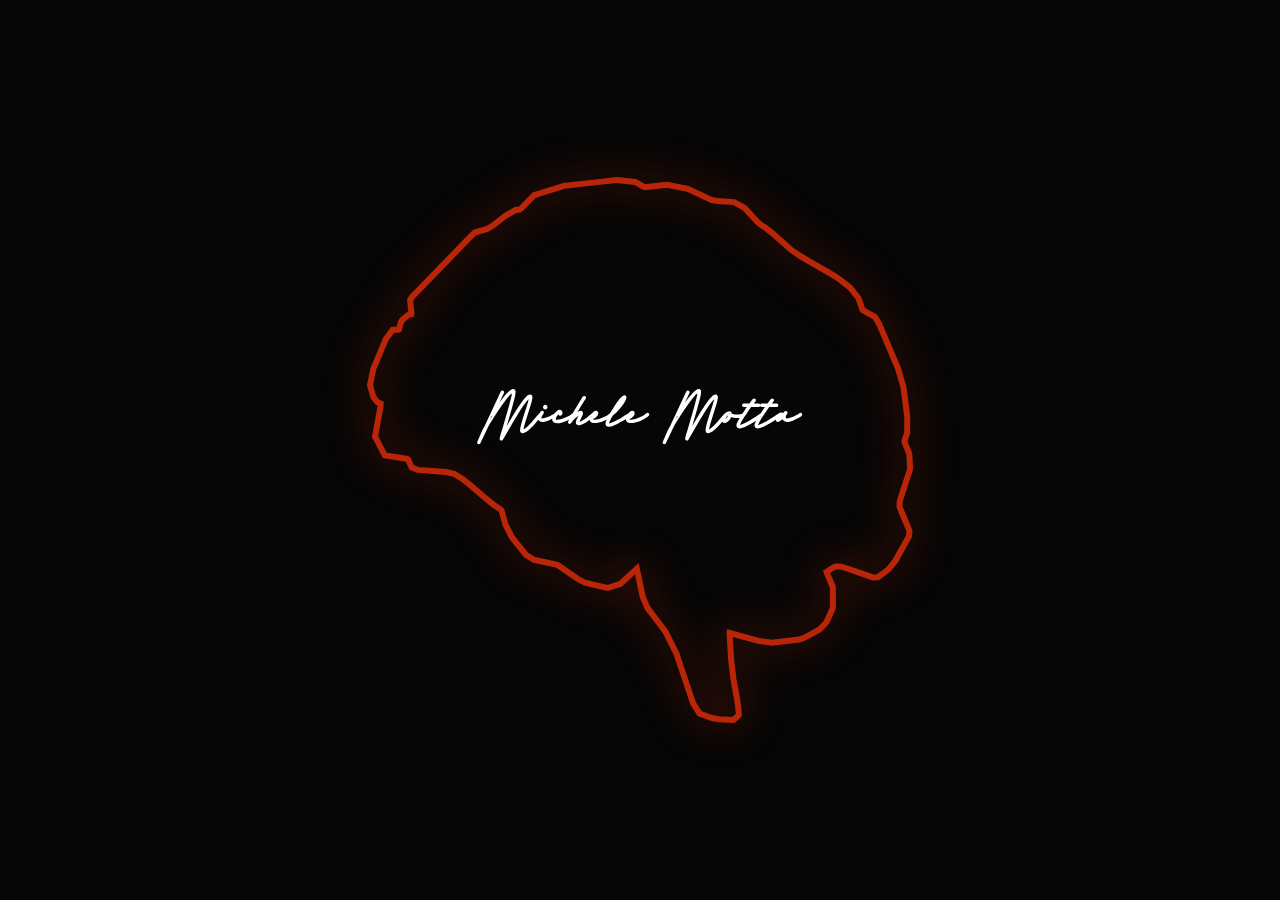
<file: index.html>
<!DOCTYPE html>
<html lang="en">
<head>
    <meta name="msvalidate.01" content="B9B9716274C464E6A592D9E9B0CAC0D7" />
    <meta charset="utf-8">
    <meta name="viewport" content="width=device-width, initial-scale=1, shrink-to-fit=no">
    <title>Michele Motta</title>
    <link href="https://fonts.googleapis.com/css2?family=Saira+Extra+Condensed:wght@600&family=Open+Sans:wght@400;600&display=swap" rel="stylesheet">
    <style>
        *{margin:0;padding:0;box-sizing:border-box}
        body{font-family:'Open Sans',sans-serif;overflow:hidden;background:#35e0e6;color:rgb(235,230,230)}

        /* INTRO */
        #introScreen{position:fixed;inset:0;background:#060606;display:flex;flex-direction:column;justify-content:center;align-items:center;z-index:1000;transition:opacity .5s,visibility .5s}
        #introScreen.hidden{opacity:0;visibility:hidden}
        #brainCanvas{position:absolute;inset:0;width:100%;height:100%;cursor:pointer}

        /* FIRMA SVG*/
        .signature-svg{position:absolute;top:50%;left:50%;transform:translate(-50%,-50%);width:min(3800px, 180vw);height:auto;z-index:1001;pointer-events:none;display:none}
        .signature-path{fill:none;stroke:#fff;stroke-width:.18;stroke-linecap:round;stroke-linejoin:round;stroke-dasharray:2000;stroke-dashoffset:2000;animation:drawSig 8s ease-out forwards}
        @keyframes drawSig{to{stroke-dashoffset:0}}
        .signature-svg.show{display:block}

        /* MAIN */
        #mainContent{display:none}
        #introScreen.hidden~#mainContent{display:block}
        #neuralCanvas{position:fixed;inset:0;width:100%;height:100%}

        .hover-label{position:fixed;background:rgba(8,8,8,.9);padding:8px 16px;border-radius:8px;border:2px solid;pointer-events:none;opacity:0;transition:opacity .2s;z-index:100;font-size:14px;font-weight:600}
        .hover-label.show{opacity:1}

        #backButton{position:fixed;top:20px;left:20px;background:rgba(102,126,234,.8);border:none;padding:10px 20px;border-radius:8px;color:#fff;cursor:pointer;font-weight:600;z-index:200;display:none;transition:background .3s}
        #backButton:hover{background:rgba(102,126,234,1)}

        #centralText{position:fixed;top:40px;right:60px;font-family:'Saira Extra Condensed',sans-serif;font-size:2rem;font-weight:600;color:rgba(207,237,244,.85);z-index:25;pointer-events:none;white-space:normal;opacity:1;transition:opacity .5s ease-out;text-align:right;max-width:300px}
        #centralText.hidden{opacity:0;pointer-events:none}

        #contentView{position:fixed;right:0;top:0;width:70%;height:100%;background:rgba(10,10,10,.95);padding:40px;display:none;z-index:50;overflow:auto}
        #contentView h2{margin-bottom:20px;font-size:2rem}
        #contentView iframe{border:none;border-radius:8px;background:#fff}

        @media(max-width:768px){
            #centralText{top:20px;right:20px;font-size:1rem;max-width:200px}
            .signature-svg{width:400vw;}
            #contentView{width:100%;padding:20px;padding-top:70px}
            #backButton{top:10px;left:10px;z-index:300}
        }

        @media(min-width:769px){
            .zone-line{position:fixed;background:rgba(255,255,255,0.5);pointer-events:none;z-index:1;}
        }
        #footerCredit{
            position:fixed;
            bottom:12px;
            left:50%;
            transform:translateX(-50%);
            font-family:'Saira Extra Condensed',sans-serif;
            font-size:0.85rem;
            color: rgba(184, 37, 9, 0.7);
            letter-spacing:0.08em;
            z-index:300;
            pointer-events:none;
            white-space:nowrap;
            transition:opacity .5s;
        }
        #footerCredit.hidden{opacity:0;}
    </style>

    <!-- Matomo -->
    <script>
      var _paq = window._paq = window._paq || [];
      /* tracker methods like "setCustomDimension" should be called before "trackPageView" */
      _paq.push(['trackPageView']);
      _paq.push(['enableLinkTracking']);
      (function() {
        var u="//matomo.michelemotta.eu/";
        _paq.push(['setTrackerUrl', u+'matomo.php']);
        _paq.push(['setSiteId', '1']);
        var d=document, g=d.createElement('script'), s=d.getElementsByTagName('script')[0];
        g.async=true; g.src=u+'matomo.js'; s.parentNode.insertBefore(g,s);
      })();
    </script>
    <!-- End Matomo Code -->
    
</head>
<body>

<div id="introScreen">
    <canvas id="brainCanvas"></canvas>

    <svg id="signatureSvg" class="signature-svg" xmlns="http://www.w3.org/2000/svg" viewBox="0 0 195 197">
        <path class="signature-path" d="m 86.7854,93.429956 c -0.05715,0 -0.127256,0.02962 -0.209806,0.08888 -0.08043,0.05715 -0.169284,0.136628 -0.26665,0.238228 -0.09737,0.1016 -0.200042,0.221051 -0.307992,0.358634 -0.10795,0.135467 -0.218029,0.281583 -0.330212,0.438216 -0.110067,0.156634 -0.22113,0.318542 -0.333313,0.485759 -0.112184,0.167217 -0.220295,0.333061 -0.324011,0.498161 0.148166,-0.3175 0.295266,-0.632929 0.441316,-0.946196 0.148167,-0.313266 0.297752,-0.628178 0.448035,-0.945678 0.0042,-0.0085 0.0062,-0.01737 0.0062,-0.02584 0,-0.01693 -0.0054,-0.03024 -0.01602,-0.04082 -0.01058,-0.01058 -0.02441,-0.01602 -0.04134,-0.01602 -0.02328,0 -0.04006,0.01036 -0.05064,0.03152 -0.03387,0.06773 -0.06794,0.136856 -0.101802,0.206706 l -0.09508,0.203088 -0.447518,0.952397 c -0.02963,0.06138 -0.05925,0.124085 -0.08888,0.187585 -0.02752,0.0635 -0.05615,0.126669 -0.08578,0.190169 l -0.352433,0.752409 c -0.05715,0.129117 -0.1154,0.254988 -0.174667,0.377755 -0.04868,0.0889 -0.09212,0.167394 -0.130224,0.235128 -0.03598,0.06773 -0.0656,0.124999 -0.08888,0.171565 -0.0042,0.0085 -0.0087,0.01587 -0.01292,0.02222 l -0.0124,0.02532 c -0.06138,0.143933 -0.122585,0.286581 -0.183968,0.428397 -0.06138,0.143934 -0.12507,0.287098 -0.190686,0.428915 -0.0064,0.0127 -0.01277,0.02652 -0.01912,0.04134 -0.0085,0.01482 -0.01292,0.02962 -0.01292,0.04444 0,0.01693 0.0054,0.03076 0.01602,0.04134 0.01058,0.01058 0.02441,0.0155 0.04134,0.0155 0.01693,0 0.02977,-0.0039 0.03824,-0.0124 0.0063,-0.0085 0.01277,-0.01934 0.01912,-0.03204 0.04445,-0.09102 0.08789,-0.181835 0.130225,-0.272852 0.04445,-0.09102 0.08737,-0.181834 0.129707,-0.272851 0.06562,-0.137583 0.130287,-0.275311 0.193787,-0.412895 0.0635,-0.135466 0.127186,-0.272211 0.190686,-0.409794 0.05715,-0.09948 0.125756,-0.215983 0.206189,-0.349333 0.08043,-0.135466 0.1683,-0.279098 0.26355,-0.431498 0.09525,-0.1524 0.195957,-0.308872 0.30179,-0.469739 0.105834,-0.162983 0.212444,-0.32194 0.320394,-0.476456 0.110067,-0.156634 0.218178,-0.305702 0.324011,-0.447518 0.105834,-0.141817 0.206541,-0.267688 0.301791,-0.377755 0.09737,-0.112183 0.187201,-0.203518 0.269751,-0.273368 0.08255,-0.07197 0.15364,-0.116392 0.212907,-0.133325 0.0021,0.0042 0.0021,0.0087 0,0.01292 v 0.0093 c 0,0.05927 -0.0054,0.121969 -0.01602,0.187586 -0.0085,0.0635 -0.02032,0.127653 -0.03514,0.19327 -0.0127,0.0635 -0.02751,0.127186 -0.04444,0.190686 -0.01693,0.0635 -0.03273,0.123717 -0.04754,0.180867 -0.04233,0.1651 -0.08577,0.330477 -0.130225,0.495577 -0.04445,0.162984 -0.09084,0.32686 -0.139526,0.49196 -0.08467,0.296333 -0.170565,0.591517 -0.257349,0.885734 -0.08678,0.2921 -0.173666,0.5863 -0.260449,0.882633 -0.0063,0.01905 -0.01572,0.05214 -0.02842,0.0987 -0.0127,0.04657 -0.02652,0.09493 -0.04134,0.145728 -0.01482,0.0508 -0.02714,0.09869 -0.03772,0.143144 -0.01058,0.04445 -0.01602,0.07308 -0.01602,0.08578 0,0.01693 0.0054,0.03076 0.01602,0.04134 0.01058,0.0127 0.02389,0.0186 0.04082,0.0186 0.02328,0 0.04255,-0.01134 0.05736,-0.03462 0.01058,-0.01482 0.01996,-0.02962 0.02842,-0.04444 0.01058,-0.01482 0.02047,-0.02963 0.02894,-0.04444 0.04445,-0.07408 0.104668,-0.178727 0.180868,-0.314193 0.0762,-0.13335 0.163082,-0.285887 0.260449,-0.457337 0.09737,-0.17145 0.202009,-0.354587 0.314193,-0.54932 0.114299,-0.194733 0.230799,-0.388227 0.349332,-0.580843 0.118534,-0.194734 0.236017,-0.383307 0.352433,-0.56534 0.118534,-0.182034 0.230581,-0.344926 0.336414,-0.488859 0.105833,-0.143934 0.202088,-0.262401 0.288871,-0.355534 0.0889,-0.09525 0.162942,-0.152516 0.222209,-0.171566 v 0.0062 l 0.0031,0.01292 v 0.0062 c 0,0.0635 -0.01232,0.148415 -0.03772,0.254248 -0.02328,0.103717 -0.05192,0.212296 -0.08578,0.326596 -0.03387,0.1143 -0.06892,0.225363 -0.104903,0.333313 -0.03387,0.105833 -0.06152,0.192715 -0.08268,0.260449 -0.04233,0.129116 -0.08329,0.257472 -0.123506,0.384472 -0.0381,0.127 -0.07761,0.25484 -0.117823,0.383956 -0.01905,0.05927 -0.04028,0.126889 -0.06356,0.203089 -0.02117,0.07408 -0.04089,0.15061 -0.05994,0.228926 -0.01905,0.07832 -0.03634,0.155311 -0.05116,0.231511 -0.0127,0.0762 -0.01912,0.143821 -0.01912,0.203088 0,0.03387 0.0074,0.06794 0.02222,0.101803 0.01693,0.03598 0.04655,0.05426 0.08888,0.05426 0.05927,0 0.127405,-0.02273 0.203605,-0.06718 0.07832,-0.04233 0.158779,-0.0981 0.241329,-0.167949 0.08255,-0.06985 0.165964,-0.148344 0.250631,-0.235128 0.08467,-0.08467 0.165129,-0.169064 0.241329,-0.253731 0.0762,-0.08467 0.144806,-0.164145 0.206189,-0.238228 l 0.152445,-0.177767 c 0.03979,-0.04702 0.07959,-0.0925 0.119373,-0.136426 -0.0055,0.02631 -0.0083,0.04859 -0.0083,0.06666 0,0.0889 0.02568,0.153053 0.07648,0.193269 0.05292,0.04022 0.120538,0.06046 0.203088,0.06046 0.0635,0 0.143962,-0.01382 0.241329,-0.04134 0.09737,-0.02963 0.196573,-0.06567 0.298173,-0.108004 0.103717,-0.04233 0.201472,-0.08676 0.292489,-0.133325 0.05666,-0.02833 0.106267,-0.0549 0.148828,-0.0801 -0.0031,0.0066 -0.0063,0.01347 -0.0093,0.02015 -0.03387,0.07832 -0.05064,0.144955 -0.05064,0.199988 0,0.04868 0.0094,0.08866 0.02842,0.120406 0.02117,0.03175 0.04783,0.05743 0.07958,0.07648 0.03387,0.01693 0.07089,0.02926 0.111104,0.03772 0.04022,0.0063 0.08019,0.0098 0.120406,0.0098 0.09948,0 0.208579,-0.01481 0.327112,-0.04444 0.12065,-0.03175 0.240101,-0.07126 0.358635,-0.117823 0.118533,-0.04868 0.233064,-0.10248 0.343131,-0.161747 0.07473,-0.04024 0.141959,-0.08011 0.202055,-0.119372 -0.05757,0.103574 -0.114438,0.20811 -0.170532,0.313159 -0.04233,0.05927 -0.06356,0.103692 -0.06356,0.133325 0,0.01693 0.0054,0.03076 0.01602,0.04134 0.01058,0.01058 0.02441,0.01602 0.04134,0.01602 0.01905,0 0.03583,-0.01087 0.05064,-0.03204 0.01058,-0.01693 0.02047,-0.03469 0.02894,-0.05374 l 0.03152,-0.05736 c 0.02752,-0.03598 0.06355,-0.07746 0.108004,-0.124023 0.04657,-0.04657 0.09643,-0.09394 0.149345,-0.142627 0.05503,-0.0508 0.109814,-0.100662 0.164847,-0.149345 0.05715,-0.04868 0.110948,-0.09114 0.161748,-0.127124 0.0508,-0.0381 0.09574,-0.0687 0.133842,-0.09198 0.04022,-0.0254 0.06983,-0.03824 0.08888,-0.03824 -0.01058,0.06138 -0.0328,0.127037 -0.06666,0.196887 -0.03387,0.06985 -0.06892,0.140941 -0.104903,0.212907 -0.03598,0.06985 -0.06907,0.137472 -0.0987,0.203089 -0.02752,0.06562 -0.04134,0.125834 -0.04134,0.180867 0,0.04445 0.01383,0.0795 0.04134,0.104903 0.02752,0.0254 0.06355,0.03824 0.108004,0.03824 0.04868,0 0.09756,-0.0074 0.146244,-0.02222 0.0508,-0.01482 0.100662,-0.03258 0.149345,-0.05374 0.04868,-0.02328 0.09508,-0.04897 0.139527,-0.07648 0.04657,-0.02752 0.09001,-0.05418 0.130224,-0.07958 0.09737,-0.06138 0.19067,-0.126521 0.27957,-0.196371 0.06523,-0.05125 0.130102,-0.104078 0.195337,-0.157613 -0.01828,0.05502 -0.02739,0.103389 -0.02739,0.144694 0,0.05292 0.01087,0.09636 0.03204,0.130225 0.02117,0.03175 0.04731,0.05691 0.07906,0.07596 0.03387,0.01905 0.07187,0.03189 0.114205,0.03824 0.04233,0.0063 0.08578,0.0093 0.130225,0.0093 0.09525,0 0.201393,-0.01481 0.31781,-0.04444 0.118533,-0.03175 0.237001,-0.07074 0.355534,-0.117306 0.12065,-0.04868 0.234665,-0.101496 0.342615,-0.158646 0.0756,-0.04071 0.143465,-0.08066 0.203088,-0.119373 -0.002,0.0037 -0.0042,0.0076 -0.0062,0.01137 -0.06562,0.12065 -0.119414,0.230729 -0.161747,0.330212 -0.04022,0.09737 -0.06046,0.171409 -0.06046,0.222209 0,0.06138 0.01729,0.106792 0.05116,0.136426 0.03598,0.03175 0.08336,0.04754 0.142627,0.04754 0.04868,0 0.10248,-0.0084 0.161747,-0.02532 0.06138,-0.01482 0.123102,-0.03356 0.184485,-0.05684 0.06138,-0.02328 0.120617,-0.04798 0.177767,-0.07338 0.05715,-0.02752 0.107995,-0.0517 0.152445,-0.07286 0.137584,-0.06985 0.272827,-0.141924 0.406177,-0.216007 0.13335,-0.0762 0.264658,-0.156663 0.393774,-0.241329 l 0.109554,-0.06976 c -0.0027,0.0064 -0.0052,0.01269 -0.0078,0.01912 -0.0254,0.06773 -0.03824,0.125983 -0.03824,0.174666 0,0.05292 0.01036,0.09636 0.03152,0.130225 0.02117,0.03175 0.04783,0.05691 0.07958,0.07596 0.03387,0.01905 0.07187,0.03189 0.114205,0.03824 0.04233,0.0063 0.08577,0.0093 0.130224,0.0093 0.09525,0 0.200877,-0.01481 0.317294,-0.04444 0.118533,-0.03175 0.237,-0.07074 0.355533,-0.117306 0.12065,-0.04868 0.235182,-0.101496 0.343132,-0.158646 0.110067,-0.05927 0.203369,-0.116533 0.279569,-0.171566 0.01058,-0.0063 0.02291,-0.01474 0.03772,-0.02532 0.01693,-0.0127 0.03324,-0.02554 0.04806,-0.03824 0.01482,-0.0127 0.02714,-0.02502 0.03772,-0.03772 0.0127,-0.01482 0.01912,-0.02864 0.01912,-0.04134 0,-0.01693 -0.0054,-0.03076 -0.01602,-0.04134 -0.01058,-0.01058 -0.02389,-0.01602 -0.04082,-0.01602 -0.0085,0 -0.02131,0.0045 -0.03824,0.01292 -0.02963,0.02328 -0.05827,0.0455 -0.08578,0.06666 -0.02752,0.02117 -0.05615,0.04239 -0.08578,0.06356 -0.0762,0.0508 -0.164066,0.102629 -0.26355,0.155546 -0.09737,0.0508 -0.200041,0.09719 -0.307991,0.139526 -0.105834,0.04022 -0.21146,0.07429 -0.317294,0.101803 -0.105833,0.0254 -0.205556,0.03772 -0.298689,0.03772 -0.0254,0 -0.05155,-9.84e-4 -0.07906,-0.0031 -0.0254,-0.0042 -0.0501,-0.01065 -0.07338,-0.01912 -0.02117,-0.01058 -0.03893,-0.02441 -0.05374,-0.04134 -0.0127,-0.01905 -0.01912,-0.04422 -0.01912,-0.07597 0,-0.02117 0.003,-0.04436 0.0093,-0.06976 0.01482,-0.0042 0.02962,-0.01065 0.04444,-0.01912 0.01693,-0.0085 0.03076,-0.01489 0.04134,-0.01912 0.03387,-0.01693 0.07089,-0.03816 0.111104,-0.06356 0.04022,-0.02752 0.07724,-0.05812 0.111105,-0.09198 0.03598,-0.03387 0.0656,-0.0699 0.08888,-0.108003 0.02328,-0.04022 0.03514,-0.08019 0.03514,-0.120406 0,-0.03175 -0.0094,-0.05841 -0.02842,-0.07958 -0.01693,-0.02117 -0.04261,-0.03152 -0.07648,-0.03152 -0.05503,0 -0.109815,0.02221 -0.164848,0.06666 -0.03691,0.03101 -0.07159,0.06669 -0.103353,0.10697 -0.0017,0.0013 -0.0031,0.0026 -0.0047,0.0041 L 96.361043,95.6014 c -0.0889,0.05927 -0.186138,0.121969 -0.291972,0.187585 -0.105833,0.0635 -0.215912,0.12817 -0.330212,0.193787 -0.1143,0.0635 -0.225363,0.121233 -0.333313,0.174149 -0.10795,0.0508 -0.209641,0.09227 -0.304891,0.124024 -0.09313,0.03175 -0.171628,0.04754 -0.235128,0.04754 -0.0254,0 -0.04564,-0.003 -0.06046,-0.0093 -0.01482,-0.0085 -0.02222,-0.02773 -0.02222,-0.05736 0,-0.03175 0.01383,-0.08161 0.04134,-0.149345 0.02752,-0.06773 0.05962,-0.138307 0.0956,-0.21239 0.0381,-0.07408 0.07512,-0.14419 0.111104,-0.209807 0.03598,-0.06773 0.06312,-0.117078 0.08217,-0.148828 0.01482,-0.0085 0.02864,-0.01934 0.04134,-0.03204 0.0127,-0.0127 0.02456,-0.02306 0.03514,-0.03152 0.0889,-0.0762 0.17775,-0.157646 0.26665,-0.244429 0.09102,-0.0889 0.177899,-0.181219 0.260449,-0.276469 0.08467,-0.09525 0.162645,-0.193473 0.234611,-0.295073 0.07408,-0.1016 0.138753,-0.204275 0.193787,-0.307991 0.01058,-0.01905 0.02244,-0.04126 0.03514,-0.06666 l 0.03772,-0.08268 c 0.0127,-0.02963 0.02357,-0.05827 0.03204,-0.08578 0.0085,-0.02752 0.0124,-0.0517 0.0124,-0.07286 0,-0.02117 -0.0059,-0.03944 -0.0186,-0.05426 -0.0127,-0.01693 -0.03098,-0.02532 -0.05426,-0.02532 -0.03598,0 -0.07694,0.01828 -0.123507,0.05426 -0.04445,0.03387 -0.08888,0.07482 -0.133325,0.123506 -0.04445,0.04657 -0.08691,0.09446 -0.127124,0.143144 -0.0381,0.04868 -0.06772,0.08669 -0.08888,0.114205 -0.0381,0.04868 -0.08993,0.121741 -0.155546,0.219108 -0.06562,0.09525 -0.137691,0.202845 -0.216007,0.323495 -0.07832,0.12065 -0.157795,0.248022 -0.238229,0.381372 -0.02498,0.04185 -0.04918,0.08303 -0.07286,0.124023 -0.0039,0.0017 -0.0084,0.0039 -0.01292,0.0062 -0.02963,0.02328 -0.05827,0.0455 -0.08578,0.06666 -0.02752,0.02117 -0.05615,0.04239 -0.08578,0.06356 -0.0762,0.0508 -0.164067,0.102629 -0.26355,0.155546 -0.09737,0.0508 -0.200042,0.09719 -0.307992,0.139526 -0.105833,0.04022 -0.21146,0.07429 -0.317293,0.101803 -0.105833,0.0254 -0.20504,0.03772 -0.298173,0.03772 -0.0254,0 -0.05206,-9.84e-4 -0.07958,-0.0031 -0.0254,-0.0042 -0.04958,-0.01065 -0.07286,-0.01912 -0.02117,-0.01058 -0.03944,-0.02441 -0.05426,-0.04134 -0.0127,-0.01905 -0.01912,-0.04422 -0.01912,-0.07597 0,-0.02117 0.0035,-0.04436 0.0098,-0.06976 0.01482,-0.0042 0.02962,-0.01065 0.04444,-0.01912 0.01693,-0.0085 0.03076,-0.01489 0.04134,-0.01912 0.03387,-0.01693 0.07089,-0.03816 0.111105,-0.06356 0.04022,-0.02752 0.07724,-0.05812 0.111104,-0.09198 0.03598,-0.03387 0.0656,-0.0699 0.08888,-0.108003 0.02328,-0.04022 0.03462,-0.08019 0.03462,-0.120406 0,-0.03175 -0.0094,-0.05841 -0.02842,-0.07958 -0.01693,-0.02117 -0.0421,-0.03152 -0.07596,-0.03152 -0.05503,0 -0.110331,0.02221 -0.165364,0.06666 -0.03696,0.03105 -0.07104,0.06663 -0.102836,0.10697 -0.0017,0.0012 -0.0037,0.0027 -0.0052,0.0041 -0.01058,0.0085 -0.01995,0.01587 -0.02842,0.02222 -0.0063,0.0064 -0.01474,0.01375 -0.02532,0.02222 l -0.108004,0.09508 c -0.05715,0.04657 -0.130208,0.104816 -0.219108,0.174666 -0.08678,0.06985 -0.179103,0.137472 -0.276469,0.203088 -0.09525,0.06562 -0.190521,0.121899 -0.285771,0.168465 -0.09313,0.04445 -0.174579,0.06666 -0.244429,0.06666 -0.01058,0 -0.01996,-9.84e-4 -0.02842,-0.0031 -0.0063,-0.0021 -0.0093,-0.01102 -0.0093,-0.02584 0,-0.04868 0.01579,-0.106416 0.04754,-0.174149 0.03387,-0.06985 0.0699,-0.141924 0.108004,-0.216008 0.0381,-0.07408 0.07264,-0.146157 0.104386,-0.216007 0.03387,-0.07197 0.05116,-0.133168 0.05116,-0.183968 0,-0.03175 -0.0099,-0.0594 -0.02894,-0.08268 -0.01905,-0.02328 -0.0452,-0.03514 -0.07906,-0.03514 -0.0254,0 -0.06045,0.01186 -0.104903,0.03514 -0.04233,0.02117 -0.09121,0.05078 -0.146244,0.08888 -0.05503,0.0381 -0.112767,0.08154 -0.17415,0.130224 -0.06138,0.04868 -0.121134,0.09953 -0.178284,0.152446 0.06773,-0.12065 0.136856,-0.240618 0.206706,-0.359151 l 0.216008,-0.361735 c 0.05927,-0.09737 0.117516,-0.193622 0.174666,-0.288872 0.05715,-0.09525 0.116384,-0.19052 0.177767,-0.28577 0.0085,-0.0127 0.01587,-0.02456 0.02222,-0.03514 0.0085,-0.0127 0.01685,-0.02404 0.02532,-0.03462 l 0.09198,-0.143144 c 0.0085,-0.01058 0.01587,-0.02192 0.02222,-0.03462 0.0085,-0.0127 0.01685,-0.02456 0.02532,-0.03514 0.0064,-0.01058 0.0098,-0.02094 0.0098,-0.03152 0,-0.01693 -0.0054,-0.03076 -0.01602,-0.04134 -0.01058,-0.01058 -0.02441,-0.01602 -0.04134,-0.01602 -0.01905,0 -0.03484,0.0084 -0.04754,0.02532 -0.02328,0.03175 -0.0455,0.06484 -0.06666,0.0987 -0.02117,0.03387 -0.04338,0.06742 -0.06666,0.101285 -0.05503,0.08043 -0.107847,0.16188 -0.158647,0.24443 -0.0508,0.08255 -0.101645,0.166481 -0.152445,0.251147 -0.127,0.211667 -0.253388,0.423437 -0.378272,0.635104 -0.01605,0.02766 -0.03161,0.05543 -0.04754,0.0832 -0.0038,0.0016 -0.008,0.0035 -0.0124,0.0057 -0.02963,0.02328 -0.05827,0.0455 -0.08578,0.06666 -0.02752,0.02117 -0.05615,0.04239 -0.08578,0.06356 -0.0762,0.0508 -0.164067,0.102629 -0.26355,0.155546 -0.09737,0.0508 -0.200042,0.09818 -0.307992,0.142627 -0.105833,0.04233 -0.21146,0.07739 -0.317293,0.104903 -0.105833,0.0254 -0.205556,0.03824 -0.29869,0.03824 -0.02117,0 -0.04535,-0.0015 -0.07286,-0.0036 -0.0254,-0.0021 -0.04958,-0.007 -0.07286,-0.0155 -0.02328,-0.01058 -0.04254,-0.02441 -0.05736,-0.04134 -0.01482,-0.01693 -0.02222,-0.04013 -0.02222,-0.06976 0,-0.04233 0.01036,-0.09023 0.03152,-0.143144 0.02328,-0.05292 0.05192,-0.10573 0.08578,-0.158646 0.03387,-0.05292 0.0699,-0.100294 0.108003,-0.142627 0.04022,-0.04445 0.07724,-0.07852 0.111105,-0.101803 0.0127,-0.01058 0.02751,-0.01995 0.04444,-0.02842 0.01693,-0.01058 0.03371,-0.01602 0.05064,-0.01602 0.0127,0 0.02011,0.0039 0.02222,0.0124 0.0042,0.0063 0.0067,0.01525 0.0067,0.02584 0,0.02328 -0.0074,0.04203 -0.02222,0.05684 -0.0127,0.0127 -0.01912,0.02849 -0.01912,0.04754 0,0.01693 0.0054,0.03076 0.01602,0.04134 0.01058,0.01058 0.02441,0.01602 0.04134,0.01602 0.01482,0 0.02812,-0.0054 0.04082,-0.01602 0.0127,-0.0127 0.02357,-0.02751 0.03204,-0.04444 0.0085,-0.01693 0.01489,-0.03371 0.01912,-0.05064 0.0042,-0.01905 0.0062,-0.03484 0.0062,-0.04754 0,-0.04233 -0.01284,-0.07837 -0.03824,-0.108003 -0.02328,-0.03175 -0.05834,-0.04754 -0.104903,-0.04754 -0.05927,0 -0.120468,0.02615 -0.183968,0.07906 -0.05765,0.04804 -0.111592,0.105883 -0.162264,0.173116 -0.0075,0.0019 -0.01724,0.0058 -0.02842,0.01137 -0.02752,0.02328 -0.05465,0.0455 -0.08216,0.06666 -0.02752,0.01905 -0.05615,0.03779 -0.08578,0.05684 -0.04868,0.02963 -0.114337,0.06469 -0.196887,0.104903 -0.08043,0.0381 -0.166332,0.07512 -0.257349,0.111104 -0.0889,0.03598 -0.175783,0.06658 -0.260449,0.09198 -0.08467,0.0254 -0.15524,0.03824 -0.21239,0.03824 -0.04868,0 -0.08819,-0.0094 -0.117823,-0.02842 -0.02963,-0.01905 -0.04444,-0.05607 -0.04444,-0.111104 0,-0.03387 0.0054,-0.06892 0.01602,-0.104904 0.0127,-0.0381 0.02751,-0.07512 0.04444,-0.111104 0.01905,-0.0381 0.03929,-0.07414 0.06046,-0.108004 0.02328,-0.03598 0.04451,-0.06658 0.06356,-0.09198 0.01058,-0.01482 0.01602,-0.02766 0.01602,-0.03824 0,-0.01693 -0.0054,-0.03076 -0.01602,-0.04134 -0.01058,-0.01058 -0.02441,-0.01602 -0.04134,-0.01602 -0.0254,0 -0.05305,0.02123 -0.08268,0.06356 -0.02323,0.03152 -0.04577,0.06866 -0.0677,0.110587 -0.0058,0.0026 -0.0119,0.0059 -0.01809,0.01034 -0.04657,0.04445 -0.09099,0.09281 -0.133325,0.145727 -0.04233,0.0508 -0.08427,0.100662 -0.126607,0.149345 -0.03175,0.0381 -0.07866,0.0934 -0.140043,0.165365 -0.05927,0.06985 -0.126889,0.14586 -0.203089,0.22841 -0.07408,0.08255 -0.153562,0.167464 -0.238228,0.254248 -0.08255,0.0889 -0.163996,0.167861 -0.24443,0.237711 -0.07832,0.06985 -0.152358,0.127116 -0.222208,0.171566 -0.06985,0.04657 -0.129084,0.06976 -0.177767,0.06976 -0.0042,-0.01693 -0.0062,-0.03174 -0.0062,-0.04444 0,-0.0762 0.01232,-0.174422 0.03772,-0.295072 0.02752,-0.118533 0.0606,-0.241453 0.0987,-0.368453 0.0381,-0.129117 0.0761,-0.254004 0.114205,-0.374654 0.04022,-0.122767 0.07279,-0.224458 0.09819,-0.304891 0.04445,-0.1397 0.08789,-0.279396 0.130225,-0.419096 0.04445,-0.1397 0.08789,-0.279396 0.130225,-0.419096 0.0127,-0.04233 0.02652,-0.08971 0.04134,-0.142627 0.01693,-0.05503 0.03174,-0.111315 0.04444,-0.168465 0.01482,-0.05715 0.02667,-0.112915 0.03514,-0.167948 0.01058,-0.05503 0.0155,-0.103911 0.0155,-0.146245 0,-0.02963 -0.0059,-0.06023 -0.0186,-0.09198 -0.0127,-0.03387 -0.03937,-0.05064 -0.07958,-0.05064 -0.04868,0 -0.09508,0.01678 -0.139526,0.05064 -0.04233,0.03175 -0.08085,0.06235 -0.114722,0.09198 -0.116416,0.10795 -0.223027,0.229886 -0.320394,0.365353 -0.09737,0.135466 -0.190669,0.268742 -0.279569,0.399975 -0.07408,0.10795 -0.146158,0.217046 -0.216008,0.327112 -0.06985,0.110067 -0.138455,0.222114 -0.206189,0.336414 -0.173566,0.287866 -0.343863,0.57663 -0.51108,0.866614 -0.1651,0.287866 -0.33146,0.578131 -0.498677,0.870231 0.1397,-0.493184 0.282864,-0.982378 0.428914,-1.467094 0.14605,-0.486834 0.282278,-0.978979 0.409278,-1.476396 0.0254,-0.1016 0.05206,-0.210695 0.07958,-0.327112 0.02752,-0.118533 0.04134,-0.229596 0.04134,-0.333313 0,-0.01482 -9.83e-4,-0.03159 -0.0031,-0.05064 0,-0.01905 -0.0035,-0.03583 -0.0098,-0.05064 -0.0063,-0.01693 -0.01572,-0.03076 -0.02842,-0.04134 -0.0127,-0.0127 -0.02948,-0.01912 -0.05064,-0.01912 z m 15.70033,0 c -0.0572,0 -0.12725,0.02962 -0.2098,0.08888 -0.0804,0.05715 -0.16929,0.136628 -0.26665,0.238228 -0.0974,0.1016 -0.20004,0.221051 -0.30799,0.358634 -0.10795,0.135467 -0.21803,0.281583 -0.33022,0.438216 -0.11006,0.156634 -0.22113,0.318542 -0.33331,0.485759 -0.11218,0.167217 -0.22029,0.333061 -0.32401,0.498161 0.14817,-0.3175 0.29527,-0.632929 0.44132,-0.946196 0.14816,-0.313266 0.29775,-0.628178 0.44803,-0.945678 0.004,-0.0085 0.006,-0.01737 0.006,-0.02584 0,-0.01693 -0.005,-0.03024 -0.016,-0.04082 -0.0106,-0.01058 -0.0244,-0.01602 -0.0413,-0.01602 -0.0233,0 -0.0401,0.01036 -0.0506,0.03152 -0.0339,0.06773 -0.0679,0.136856 -0.1018,0.206706 l -0.0951,0.203088 -0.44752,0.952397 c -0.0296,0.06138 -0.0593,0.124085 -0.0889,0.187585 -0.0275,0.0635 -0.0562,0.126669 -0.0858,0.190169 l -0.35244,0.752409 c -0.0572,0.129117 -0.1154,0.254988 -0.17466,0.377755 -0.0487,0.0889 -0.0921,0.167394 -0.13023,0.235128 -0.03598,0.06773 -0.0656,0.124999 -0.08888,0.171565 -0.0042,0.0085 -0.0082,0.01587 -0.0124,0.02222 l -0.01292,0.02532 c -0.06138,0.143933 -0.122584,0.286581 -0.183968,0.428397 -0.06138,0.143934 -0.125069,0.287098 -0.190686,0.428915 -0.0064,0.0127 -0.01277,0.02652 -0.01912,0.04134 -0.0085,0.01482 -0.0124,0.02962 -0.0124,0.04444 0,0.01693 0.0049,0.03076 0.0155,0.04134 0.01058,0.01058 0.02441,0.0155 0.04134,0.0155 0.01693,0 0.02977,-0.0039 0.03824,-0.0124 0.0063,-0.0085 0.01277,-0.01934 0.01912,-0.03204 0.04445,-0.09102 0.08789,-0.181835 0.130224,-0.272852 0.04445,-0.09102 0.08789,-0.181834 0.130225,-0.272851 0.06562,-0.137583 0.129765,-0.275311 0.193265,-0.412895 0.0635,-0.135466 0.12719,-0.272211 0.19069,-0.409794 0.0571,-0.09948 0.12576,-0.215983 0.20619,-0.349333 0.0804,-0.135466 0.1683,-0.279098 0.26355,-0.431498 0.0952,-0.1524 0.19596,-0.308872 0.30179,-0.469739 0.10583,-0.162983 0.21244,-0.32194 0.32039,-0.476456 0.11007,-0.156634 0.21818,-0.305702 0.32401,-0.447518 0.10584,-0.141817 0.20655,-0.267688 0.3018,-0.377755 0.0974,-0.112183 0.1872,-0.203518 0.26975,-0.273368 0.0826,-0.07197 0.15364,-0.116392 0.2129,-0.133325 0.002,0.0042 0.002,0.0087 0,0.01292 v 0.0093 c 0,0.05927 -0.005,0.121969 -0.016,0.187586 -0.008,0.0635 -0.0203,0.127653 -0.0351,0.19327 -0.0127,0.0635 -0.0275,0.127186 -0.0444,0.190686 -0.0169,0.0635 -0.0327,0.123717 -0.0475,0.180867 -0.0423,0.1651 -0.0858,0.330477 -0.13023,0.495577 -0.0444,0.162984 -0.0908,0.32686 -0.13952,0.49196 -0.0847,0.296333 -0.17057,0.591517 -0.25735,0.885734 -0.0868,0.2921 -0.17315,0.5863 -0.25993,0.882633 -0.006,0.01905 -0.0162,0.05214 -0.0289,0.0987 -0.0127,0.04657 -0.0265,0.09493 -0.0413,0.145728 -0.0148,0.0508 -0.0271,0.09869 -0.0377,0.143144 -0.0106,0.04445 -0.016,0.07308 -0.016,0.08578 0,0.01693 0.005,0.03076 0.016,0.04134 0.0106,0.0127 0.0244,0.0186 0.0413,0.0186 0.0233,0 0.042,-0.01134 0.0569,-0.03462 0.0106,-0.01482 0.0199,-0.02962 0.0284,-0.04444 0.0106,-0.01482 0.0205,-0.02963 0.0289,-0.04444 0.0445,-0.07408 0.10467,-0.178727 0.18087,-0.314193 0.0762,-0.13335 0.16308,-0.285887 0.26045,-0.457337 0.0974,-0.17145 0.20201,-0.354587 0.31419,-0.54932 0.1143,-0.194733 0.2308,-0.388227 0.34933,-0.580843 0.11854,-0.194734 0.23602,-0.383307 0.35244,-0.56534 0.11853,-0.182034 0.23058,-0.344926 0.33641,-0.488859 0.10583,-0.143934 0.20209,-0.262401 0.28887,-0.355534 0.0889,-0.09525 0.16294,-0.152516 0.22221,-0.171566 v 0.0062 l 0.003,0.01292 v 0.0062 c 0,0.0635 -0.0123,0.148415 -0.0377,0.254248 -0.0233,0.103717 -0.0519,0.212296 -0.0858,0.326596 -0.0339,0.1143 -0.0689,0.225363 -0.1049,0.333313 -0.0339,0.105833 -0.0615,0.192715 -0.0827,0.260449 -0.0423,0.129116 -0.0833,0.257472 -0.12351,0.384472 -0.0381,0.127 -0.0776,0.25484 -0.11782,0.383956 -0.0191,0.05927 -0.0403,0.126889 -0.0636,0.203089 -0.0212,0.07408 -0.0409,0.15061 -0.06,0.228926 -0.019,0.07832 -0.0363,0.155311 -0.0512,0.231511 -0.0127,0.0762 -0.0186,0.143821 -0.0186,0.203088 0,0.03387 0.007,0.06794 0.0222,0.101803 0.0169,0.03598 0.0466,0.05426 0.0889,0.05426 0.0593,0 0.12689,-0.02273 0.20309,-0.06718 0.0783,-0.04233 0.15878,-0.0981 0.24133,-0.167949 0.0825,-0.06985 0.16596,-0.148344 0.25063,-0.235128 0.0847,-0.08467 0.16513,-0.169064 0.24133,-0.253731 0.0762,-0.08467 0.14481,-0.164145 0.20619,-0.238228 l 0.13591,-0.158647 c -0.006,0.03211 -0.009,0.06284 -0.009,0.09198 0,0.04022 0.009,0.07822 0.0284,0.114205 0.0191,0.03387 0.0521,0.05064 0.0987,0.05064 0.0508,0 0.10263,-0.01678 0.15554,-0.05064 0.0529,-0.03387 0.10278,-0.07731 0.14935,-0.130225 0.0466,-0.05292 0.089,-0.110182 0.12712,-0.171565 0.0381,-0.0635 0.0662,-0.124702 0.0853,-0.183968 0.0825,0.02963 0.17585,0.0563 0.27957,0.07958 0.10583,0.02328 0.20307,0.03462 0.29197,0.03462 0.0931,0 0.18545,-0.0084 0.27647,-0.02532 0.0366,-0.0067 0.0721,-0.016 0.10645,-0.02791 -0.0658,0.104956 -0.12985,0.211525 -0.19223,0.319877 -0.0148,0.02752 -0.0326,0.0606 -0.0538,0.0987 -0.0212,0.03598 -0.0404,0.07497 -0.0574,0.117305 -0.019,0.04022 -0.0348,0.08071 -0.0475,0.120923 -0.0127,0.0381 -0.0191,0.07264 -0.0191,0.104387 0,0.05715 0.0168,0.09862 0.0506,0.124023 0.0339,0.02752 0.0783,0.04134 0.13333,0.04134 0.0572,0 0.12922,-0.01481 0.216,-0.04444 0.0868,-0.02963 0.17911,-0.06914 0.27647,-0.117822 0.0995,-0.04657 0.20216,-0.0984 0.30799,-0.155546 0.10584,-0.05927 0.20603,-0.117516 0.30128,-0.174666 0.0952,-0.05715 0.18213,-0.110947 0.26045,-0.161747 0.0804,-0.0508 0.14412,-0.09176 0.19068,-0.123507 0.0411,-0.02836 0.0819,-0.0563 0.12299,-0.08372 -0.0517,0.08397 -0.10235,0.168655 -0.15193,0.254765 -0.0148,0.02752 -0.0326,0.0606 -0.0537,0.0987 -0.0212,0.03598 -0.0404,0.07497 -0.0574,0.117305 -0.019,0.04022 -0.0348,0.08071 -0.0475,0.120923 -0.0127,0.0381 -0.0191,0.07264 -0.0191,0.104387 0,0.05715 0.0173,0.09862 0.0512,0.124023 0.0339,0.02752 0.0783,0.04134 0.13332,0.04134 0.0572,0 0.12871,-0.01481 0.21549,-0.04444 0.0868,-0.02963 0.17911,-0.06914 0.27647,-0.117822 0.0995,-0.04657 0.20216,-0.0984 0.30799,-0.155546 0.10584,-0.05927 0.20654,-0.117516 0.30179,-0.174666 0.0953,-0.05715 0.18162,-0.110947 0.25994,-0.161747 0.0804,-0.0508 0.14412,-0.09176 0.19068,-0.123507 0.0284,-0.01958 0.0569,-0.03926 0.0853,-0.05839 -9e-4,0.0024 -0.002,0.0048 -0.003,0.0072 -0.019,0.05927 -0.0284,0.114565 -0.0284,0.165365 0,0.02963 0.007,0.05827 0.0222,0.08578 0.0148,0.0254 0.039,0.03772 0.0729,0.03772 0.0191,0 0.0442,-0.0094 0.076,-0.02842 0.0339,-0.02117 0.0719,-0.04783 0.11421,-0.07958 0.0423,-0.03175 0.0873,-0.06727 0.13384,-0.107487 0.0466,-0.04233 0.092,-0.08577 0.13642,-0.130225 0,0.103717 0.0262,0.187131 0.0791,0.250631 0.0529,0.06138 0.13338,0.09198 0.24133,0.09198 0.0635,0 0.14396,-0.01382 0.24133,-0.04134 0.0974,-0.02963 0.19709,-0.06567 0.29869,-0.108004 0.10371,-0.04233 0.20095,-0.08676 0.29197,-0.133325 0.0931,-0.04657 0.16717,-0.08851 0.22221,-0.126607 0.008,-0.0064 0.0203,-0.01376 0.0351,-0.02222 l 0.0444,-0.03204 c 0.0148,-0.0127 0.0271,-0.02554 0.0377,-0.03824 0.0106,-0.0127 0.016,-0.02502 0.016,-0.03772 0,-0.01693 -0.005,-0.03076 -0.016,-0.04134 -0.0106,-0.01058 -0.0239,-0.01602 -0.0408,-0.01602 -0.008,0 -0.0213,0.0045 -0.0382,0.01292 -0.0275,0.02328 -0.0552,0.0455 -0.0827,0.06666 -0.0275,0.01905 -0.0561,0.03779 -0.0858,0.05684 -0.0487,0.02963 -0.11433,0.06469 -0.19688,0.104903 -0.0804,0.0381 -0.16582,0.07512 -0.25684,0.111104 -0.0889,0.03598 -0.17578,0.06658 -0.26045,0.09198 -0.0847,0.0254 -0.15575,0.03824 -0.2129,0.03824 -0.13547,0 -0.20309,-0.06861 -0.20309,-0.206189 0,-0.02117 0.002,-0.04783 0.006,-0.07958 0.006,-0.03175 0.0147,-0.06333 0.0253,-0.09508 0.036,-0.04233 0.0656,-0.08184 0.0889,-0.117823 0.0233,-0.03598 0.0351,-0.06311 0.0351,-0.08217 0,-0.01693 -0.005,-0.03076 -0.016,-0.04134 -0.0106,-0.01058 -0.0244,-0.01602 -0.0413,-0.01602 -0.036,0 -0.0686,0.02123 -0.0982,0.06356 -0.0275,0.04022 -0.0497,0.08366 -0.0667,0.130225 l -0.0129,0.01602 c -0.008,-0.0127 -0.0208,-0.02456 -0.0377,-0.03514 -0.0148,-0.01058 -0.0321,-0.01995 -0.0512,-0.02842 -0.0169,-0.0085 -0.0347,-0.01489 -0.0537,-0.01912 -0.0169,-0.0042 -0.0308,-0.0062 -0.0413,-0.0062 -0.0476,0 -0.0928,0.0117 -0.13591,0.03514 -0.0121,9.94e-4 -0.0221,0.0051 -0.0295,0.0124 -0.0571,0.04022 -0.13414,0.09303 -0.23151,0.158647 -0.0952,0.06562 -0.20087,0.136707 -0.31729,0.212907 -0.11642,0.07408 -0.23835,0.149109 -0.36535,0.225309 -0.12488,0.0762 -0.24682,0.144806 -0.36535,0.206189 -0.11642,0.06138 -0.22402,0.111245 -0.3235,0.149345 -0.0995,0.04022 -0.18093,0.06046 -0.24443,0.06046 -0.019,0 -0.0348,-0.0035 -0.0475,-0.0098 -0.0127,-0.0042 -0.0191,-0.01806 -0.0191,-0.04134 0,-0.04022 0.0178,-0.100435 0.0537,-0.180868 0.036,-0.08043 0.0839,-0.170268 0.14315,-0.269751 0.0593,-0.1016 0.1244,-0.208727 0.19637,-0.320911 0.0741,-0.1143 0.14864,-0.225363 0.22272,-0.333313 0.0741,-0.110066 0.14368,-0.211757 0.20929,-0.30489 0.0677,-0.09525 0.125,-0.174212 0.17157,-0.237712 l 0.33021,0.0062 h 0.33331 c 0.0169,0 0.0308,-0.0054 0.0413,-0.01602 0.0106,-0.01058 0.016,-0.02441 0.016,-0.04134 0,-0.01693 -0.005,-0.03076 -0.016,-0.04134 -0.0106,-0.01058 -0.0244,-0.0155 -0.0413,-0.0155 h -0.29197 c -0.0974,0 -0.19512,-9.84e-4 -0.29249,-0.0031 0.0444,-0.05715 0.0879,-0.113432 0.13023,-0.168466 l 0.13332,-0.165364 c 0.008,-0.01693 0.0129,-0.02926 0.0129,-0.03772 0,-0.01693 -0.005,-0.03076 -0.016,-0.04134 -0.0106,-0.01058 -0.0244,-0.01602 -0.0413,-0.01602 -0.0169,0 -0.0317,0.0064 -0.0444,0.01912 -0.0508,0.05503 -0.0992,0.114266 -0.14573,0.177766 -0.0444,0.06138 -0.0899,0.122585 -0.13642,0.183969 l -0.004,0.0067 -0.003,0.0031 -0.0191,0.02532 -0.003,0.0031 -0.003,0.0062 c -0.0233,0.0021 -0.0455,0.0036 -0.0667,0.0036 h -0.0667 l -0.26045,-0.0036 h -0.13022 c -0.0169,0 -0.0308,0.0054 -0.0413,0.01602 -0.0106,0.01058 -0.0155,0.02441 -0.0155,0.04134 0,0.01693 0.005,0.03076 0.0155,0.04134 0.0106,0.01058 0.0244,0.01602 0.0413,0.01602 h 0.1111 l 0.21911,0.0031 h 0.108 c -0.1397,0.19685 -0.27592,0.394795 -0.40927,0.593762 -0.0207,0.03051 -0.0411,0.06117 -0.0615,0.09198 -0.0567,0.03982 -0.13248,0.0916 -0.22738,0.155546 -0.0952,0.06562 -0.20139,0.136707 -0.31781,0.212907 -0.11641,0.07408 -0.23783,0.149109 -0.36483,0.225309 -0.12488,0.0762 -0.24682,0.144806 -0.36535,0.206189 -0.11642,0.06138 -0.22453,0.111245 -0.32401,0.149345 -0.0995,0.04022 -0.18093,0.06046 -0.24443,0.06046 -0.019,0 -0.0348,-0.0035 -0.0476,-0.0098 -0.0127,-0.0042 -0.0191,-0.01806 -0.0191,-0.04134 0,-0.04022 0.0183,-0.100435 0.0543,-0.180868 0.036,-0.08043 0.0834,-0.170268 0.14263,-0.269751 0.0593,-0.1016 0.12492,-0.208727 0.19689,-0.320911 0.0741,-0.1143 0.14812,-0.225363 0.22221,-0.333313 0.0741,-0.110066 0.14419,-0.211757 0.2098,-0.30489 0.0677,-0.09525 0.12449,-0.174212 0.17105,-0.237712 l 0.33021,0.0062 h 0.33383 c 0.0169,0 0.0302,-0.0054 0.0408,-0.01602 0.0106,-0.01058 0.016,-0.02441 0.016,-0.04134 0,-0.01693 -0.005,-0.03076 -0.016,-0.04134 -0.0106,-0.01058 -0.0239,-0.0155 -0.0408,-0.0155 h -0.29248 c -0.0974,0 -0.19461,-9.84e-4 -0.29198,-0.0031 0.0444,-0.05715 0.0879,-0.113432 0.13023,-0.168466 l 0.13332,-0.165364 c 0.008,-0.01693 0.0129,-0.02926 0.0129,-0.03772 0,-0.01693 -0.005,-0.03076 -0.016,-0.04134 -0.0106,-0.01058 -0.0244,-0.01602 -0.0413,-0.01602 -0.0169,0 -0.0317,0.0064 -0.0444,0.01912 -0.0508,0.05503 -0.0997,0.114266 -0.14624,0.177766 -0.0444,0.06138 -0.0899,0.122585 -0.13643,0.183969 l -0.003,0.0067 -0.003,0.0031 -0.0191,0.02532 -0.003,0.0031 -0.003,0.0062 c -0.0233,0.0021 -0.0455,0.0036 -0.0667,0.0036 h -0.0667 l -0.26045,-0.0036 h -0.13022 c -0.0169,0 -0.0308,0.0054 -0.0413,0.01602 -0.0106,0.01058 -0.016,0.02441 -0.016,0.04134 0,0.01693 0.005,0.03076 0.016,0.04134 0.0106,0.01058 0.0244,0.01602 0.0413,0.01602 h 0.1111 l 0.21911,0.0031 h 0.108 c -0.1397,0.19685 -0.27644,0.394795 -0.40979,0.593762 -0.0201,0.02964 -0.0396,0.05947 -0.0594,0.0894 -0.0825,0.05099 -0.16016,0.08681 -0.23254,0.107487 -0.072,0.01905 -0.15787,0.02842 -0.25735,0.02842 -0.0889,0 -0.18417,-0.0084 -0.28577,-0.02532 -0.0995,-0.01905 -0.19325,-0.0467 -0.28215,-0.08268 v -0.01602 c 0.002,-0.0042 0.003,-0.01065 0.003,-0.01912 0,-0.0063 -0.002,-0.01375 -0.007,-0.02222 -0.0106,-0.07408 -0.056,-0.111104 -0.13643,-0.111104 -0.0169,0 -0.0357,0.0035 -0.0568,0.0098 -0.019,0.0042 -0.0363,0.01164 -0.0512,0.02222 -0.0593,0.0127 -0.11503,0.04232 -0.16795,0.08888 -0.005,0.0047 -0.0108,0.0091 -0.016,0.01395 -0.004,0.0022 -0.009,0.0052 -0.0129,0.0083 -0.0466,0.04445 -0.091,0.09281 -0.13332,0.145727 -0.0423,0.0508 -0.0843,0.100662 -0.12661,0.149345 -0.0318,0.0381 -0.0787,0.0934 -0.14004,0.165365 -0.0593,0.06985 -0.12689,0.14586 -0.20309,0.22841 -0.0741,0.08255 -0.15356,0.167464 -0.23823,0.254248 -0.0825,0.0889 -0.164,0.167861 -0.24443,0.237711 -0.0783,0.06985 -0.15236,0.127116 -0.22221,0.171566 -0.0699,0.04657 -0.12908,0.06976 -0.17777,0.06976 -0.004,-0.01693 -0.006,-0.03174 -0.006,-0.04444 0,-0.0762 0.0123,-0.174422 0.0377,-0.295072 0.0275,-0.118533 0.0606,-0.241453 0.0987,-0.368453 0.0381,-0.129117 0.0761,-0.254004 0.1142,-0.374654 0.0402,-0.122767 0.0733,-0.224458 0.0987,-0.304891 0.0444,-0.1397 0.0874,-0.279396 0.1297,-0.419096 0.0444,-0.1397 0.0879,-0.279396 0.13023,-0.419096 0.0127,-0.04233 0.0265,-0.08971 0.0413,-0.142627 0.0169,-0.05503 0.0317,-0.111315 0.0444,-0.168465 0.0148,-0.05715 0.0267,-0.112915 0.0351,-0.167948 0.0106,-0.05503 0.016,-0.103911 0.016,-0.146245 0,-0.02963 -0.006,-0.06023 -0.0191,-0.09198 -0.0127,-0.03387 -0.0394,-0.05064 -0.0796,-0.05064 -0.0487,0 -0.0951,0.01678 -0.13953,0.05064 -0.0423,0.03175 -0.0803,0.06235 -0.1142,0.09198 -0.11642,0.10795 -0.22355,0.229886 -0.32091,0.365353 -0.0974,0.135466 -0.19067,0.268742 -0.27957,0.399975 -0.0741,0.10795 -0.14564,0.217046 -0.21549,0.327112 -0.0699,0.110067 -0.13898,0.222114 -0.20671,0.336414 -0.17357,0.287866 -0.34386,0.57663 -0.51108,0.866614 -0.1651,0.287866 -0.33146,0.578131 -0.49868,0.870231 0.1397,-0.493184 0.28287,-0.982378 0.42892,-1.467094 0.14605,-0.486834 0.28228,-0.978979 0.40928,-1.476396 0.0254,-0.1016 0.0521,-0.210695 0.0796,-0.327112 0.0275,-0.118533 0.0413,-0.229596 0.0413,-0.333313 0,-0.01482 -9.9e-4,-0.03159 -0.003,-0.05064 0,-0.01905 -0.003,-0.03583 -0.01,-0.05064 -0.006,-0.01693 -0.0157,-0.03076 -0.0284,-0.04134 -0.0127,-0.0127 -0.0295,-0.01912 -0.0506,-0.01912 z m -6.356714,0.682646 c -0.03598,0.09737 -0.08533,0.196573 -0.148828,0.298173 -0.06138,0.1016 -0.130506,0.201323 -0.206706,0.29869 -0.07408,0.09737 -0.151077,0.189168 -0.23151,0.275952 -0.08043,0.08678 -0.157944,0.165277 -0.232027,0.235127 l -0.0062,0.0062 -0.01292,0.0098 -0.0062,0.0062 c 0.162984,-0.2667 0.337733,-0.523879 0.523999,-0.771529 0.04868,-0.06562 0.09855,-0.129303 0.149345,-0.190686 0.05292,-0.06138 0.109666,-0.117148 0.171049,-0.167948 z m -6.648173,0.657324 c -0.02752,0 -0.05071,0.01036 -0.06976,0.03152 -0.01905,0.01905 -0.02894,0.04323 -0.02894,0.07286 0,0.02752 0.0099,0.05221 0.02894,0.07338 0.01905,0.01905 0.04225,0.02842 0.06976,0.02842 0.02752,0 0.05071,-0.0094 0.06976,-0.02842 0.01905,-0.02117 0.02842,-0.04586 0.02842,-0.07338 0,-0.02963 -0.0094,-0.05381 -0.02842,-0.07286 -0.01905,-0.02117 -0.04225,-0.03152 -0.06976,-0.03152 z m 4.282943,0.622184 c 0,0.0254 -0.0094,0.05056 -0.02842,0.07596 -0.01693,0.0254 -0.03915,0.0501 -0.06666,0.07338 -0.0254,0.02328 -0.05305,0.04399 -0.08268,0.06305 -0.02752,0.01905 -0.05268,0.03536 -0.07596,0.04806 0.03387,-0.06138 0.07286,-0.117665 0.117305,-0.168465 0.04657,-0.05292 0.09198,-0.08352 0.136426,-0.09198 z m 3.079915,0 c 0,0.0254 -0.0094,0.05056 -0.02842,0.07596 -0.01693,0.0254 -0.03915,0.0501 -0.06666,0.07338 -0.0254,0.02328 -0.05305,0.04399 -0.08268,0.06305 -0.02752,0.01905 -0.0532,0.03536 -0.07648,0.04806 0.03387,-0.06138 0.07337,-0.117665 0.117822,-0.168465 0.04657,-0.05292 0.09198,-0.08352 0.136426,-0.09198 z m 8.099249,0.07286 c 0.0127,0.01693 0.0295,0.03273 0.0506,0.04754 0.0212,0.0127 0.0449,0.02554 0.0703,0.03824 -0.0127,0.04022 -0.032,0.08366 -0.0574,0.130224 -0.0254,0.04445 -0.054,0.08789 -0.0858,0.130225 -0.0296,0.04022 -0.0612,0.07724 -0.0951,0.111104 -0.0339,0.03175 -0.0655,0.05593 -0.0951,0.07286 -0.0254,0.01058 -0.053,0.01799 -0.0827,0.02222 -0.006,-0.01693 -0.01,-0.03371 -0.01,-0.05064 0,-0.0381 0.007,-0.08253 0.0222,-0.133325 0.0169,-0.05292 0.0391,-0.103762 0.0667,-0.152446 0.0165,-0.03049 0.0347,-0.05883 0.0543,-0.08475 0.0168,-0.01824 0.0336,-0.03628 0.0506,-0.05478 0.002,-0.0031 0.004,-0.0063 0.006,-0.0093 0.0335,-0.03185 0.0683,-0.05435 0.1049,-0.06718 z m 4.53409,0.05736 c 0.0233,0 0.042,0.0074 0.0568,0.02222 0.0169,0.0127 0.0342,0.02404 0.0512,0.03462 -0.0339,0.03387 -0.0699,0.06892 -0.108,0.104903 -0.0381,0.03387 -0.0751,0.06643 -0.11111,0.09819 -0.036,0.02963 -0.0701,0.0563 -0.1018,0.07958 -0.0296,0.02328 -0.0548,0.04156 -0.076,0.05426 0,-0.03387 0.007,-0.07337 0.0222,-0.117822 0.0169,-0.04445 0.0382,-0.08691 0.0636,-0.127124 0.0275,-0.04233 0.0581,-0.07687 0.092,-0.104386 0.036,-0.02963 0.073,-0.04444 0.11111,-0.04444 z"/>
    </svg>
</div>

<div id="mainContent" class="main-content">
    <canvas id="neuralCanvas"></canvas>
    <div id="centralText">
        <div>Michele Motta - PhD Student</div>
        <div>BrainLab</div>
        <div>University of Barcelona</div>
    </div>
    <div id="hoverLabel" class="hover-label"></div>
    <button id="backButton">Back</button>
    <div id="contentView"></div>
    <div id="connectionCount" style="position:fixed;display:none;background:rgba(8,8,8,0.9);border:2px solid #00ffff;color:#00ffff;padding:6px 14px;border-radius:8px;font-family:'Saira Extra Condensed',sans-serif;font-size:1.2rem;pointer-events:none;z-index:200;transition:opacity .2s;"></div>
    <div id="actionPotentialCount" style="position:fixed;display:none;background:rgba(8,8,8,0.9);border:2px solid #ff6b6b;color:#ff6b6b;padding:6px 14px;border-radius:8px;font-family:'Saira Extra Condensed',sans-serif;font-size:1.2rem;pointer-events:none;z-index:200;transition:opacity .2s;"></div>
</div>

<script>
const isMobile = window.innerWidth <= 768;

/* ---- BRAIN SHAPE ---- */
const brainShapeAbsolute = [
    {x:326,y:152.655},{x:286.257,y:156.464},{x:255.154,y:164.902},{x:243.661,y:174.993},{x:241.777,y:176.647},{x:239.724,y:178},{x:239.098,y:178},{x:236.215,y:178},{x:225.027,y:183.465},{x:217.164,y:188.714},{x:212.357,y:191.924},{x:206.274,y:195.073},{x:203.500,y:195.788},{x:193.054,y:198.480},{x:189.988,y:200.832},{x:146.278,y:239.695},{x:127.418,y:256.463},{x:125.395,y:259.248},{x:126.332,y:267.156},{x:126.759,y:270.763},{x:126.573,y:272},{x:125.603,y:272},{x:124.886,y:272},{x:122.455,y:273.337},{x:120.199,y:274.971},{x:117.332,y:277.048},{x:115.735,y:279.154},{x:114.891,y:281.971},{x:113.895,y:285.294},{x:113.241,y:286},{x:111.158,y:286},{x:107.295,y:286},{x:100.105,y:294.167},{x:95.292,y:304.022},{x:86.951,y:321.099},{x:83.456,y:335.791},{x:85.941,y:343.321},{x:87.014,y:346.573},{x:91.265,y:351.254},{x:93.962,y:352.154},{x:94.645,y:352.382},{x:94.456,y:355.051},{x:93.407,y:360},{x:88.737,y:382.029},{x:98.891,y:399.013},{x:118.294,y:401.624},{x:122.188,y:402.148},{x:123.356,y:402.788},{x:124.517,y:405.032},{x:127.089,y:410.007},{x:133.368,y:412.088},{x:148.766,y:413.070},{x:163.089,y:413.983},{x:171.464,y:415.665},{x:177.814,y:418.905},{x:179.878,y:419.958},{x:187.956,y:425.547},{x:195.764,y:431.325},{x:203.572,y:437.103},{x:212.415,y:443.235},{x:215.414,y:444.951},{x:219.721,y:447.415},{x:221.120,y:448.853},{x:222.063,y:451.786},{x:225.131,y:461.325},{x:231.592,y:472.431},{x:238.175,y:479.480},{x:246.890,y:488.812},{x:255.307,y:493.175},{x:269.407,y:495.667},{x:278.324,y:497.243},{x:280.373,y:498.049},{x:289.907,y:503.726},{x:301.963,y:510.904},{x:308.348,y:513.546},{x:318.893,y:515.721},{x:331.783,y:518.380},{x:345.333,y:514.624},{x:357.474,y:505.028},{x:362.448,y:501.097},{x:365.199,y:512.298},{x:368.586,y:526.088},{x:373.399,y:536.060},{x:380.622,y:544.247},{x:392.394,y:557.592},{x:403.911,y:577.556},{x:412.497,y:599.500},{x:421.378,y:622.198},{x:428.110,y:631.436},{x:438,y:634.499},{x:441.025,y:635.435},{x:448,y:636.430},{x:453.500,y:636.710},{x:462.795,y:637.182},{x:463.702,y:637.057},{x:466.361,y:634.949},{x:469.001,y:632.856},{x:469.181,y:632.289},{x:468.697,y:627.590},{x:468.409,y:624.791},{x:467.264,y:618.221},{x:466.154,y:612.991},{x:463.539,y:600.672},{x:461.094,y:582.873},{x:460.177,y:569.488},{x:459.469,y:559.139},{x:459.504,y:558.866},{x:461.474,y:559.332},{x:489.691,y:566.005},{x:503.814,y:567.640},{x:519.297,y:566.026},{x:532.133,y:564.688},{x:537.014,y:563.458},{x:545.670,y:559.380},{x:553.975,y:555.467},{x:560.878,y:549.057},{x:564.792,y:541.624},{x:567.173,y:537.103},{x:567.491,y:535.381},{x:567.495,y:527},{x:567.500,y:518.188},{x:567.254,y:517.010},{x:564.103,y:510.730},{x:562.235,y:507.007},{x:560.885,y:503.857},{x:561.103,y:503.730},{x:566.418,y:500.647},{x:570.457,y:499},{x:572.705,y:499},{x:575.321,y:499},{x:582.359,y:500.817},{x:599.497,y:505.918},{x:609.358,y:508.852},{x:614.577,y:508.659},{x:620.054,y:505.157},{x:625.864,y:501.442},{x:632.839,y:493.858},{x:638.515,y:485.083},{x:647.012,y:471.947},{x:647.574,y:466.778},{x:641.793,y:454.932},{x:637.178,y:445.475},{x:637.478,y:439.942},{x:643.469,y:424},{x:647.724,y:412.678},{x:648.134,y:410.839},{x:647.825,y:404.482},{x:647.579,y:399.402},{x:646.750,y:395.980},{x:644.823,y:392.086},{x:642.667,y:387.730},{x:642.350,y:386.212},{x:643.157,y:384.104},{x:645.111,y:378.992},{x:645.299,y:364.853},{x:643.569,y:353},{x:641.314,y:337.552},{x:635.703,y:321.169},{x:625.589,y:300.500},{x:615.744,y:280.384},{x:611.236,y:274.210},{x:603.805,y:270.669},{x:599.228,y:268.489},{x:598.234,y:267.480},{x:596.561,y:263.321},{x:594.248,y:257.571},{x:585.700,y:248.259},{x:577.788,y:242.868},{x:574.646,y:240.728},{x:567.671,y:236.783},{x:562.288,y:234.102},{x:535.248,y:220.634},{x:523.930,y:214.065},{x:511.729,y:204.760},{x:504.705,y:199.403},{x:497.055,y:194.068},{x:494.729,y:192.905},{x:492.403,y:191.742},{x:488.700,y:189.082},{x:486.500,y:186.993},{x:475.213,y:176.278},{x:464.104,y:171.055},{x:451,y:170.304},{x:444.441,y:169.928},{x:440.559,y:169.040},{x:434,y:166.412},{x:415.661,y:159.067},{x:394.180,y:155.501},{x:377.500,y:157.035},{x:372.713,y:157.475},{x:369.698,y:157.282},{x:367.963,y:156.424},{x:360.897,y:152.929},{x:341.407,y:151.179},{x:326,y:152.655}
];

/* ---- INTRO ---- */
const brainCanvas = document.getElementById('brainCanvas');
const brainCtx = brainCanvas.getContext('2d');

function normalizeBrainShape(pts) {
    let mnX=Infinity,mxX=-Infinity,mnY=Infinity,mxY=-Infinity;
    pts.forEach(p=>{mnX=Math.min(mnX,p.x);mxX=Math.max(mxX,p.x);mnY=Math.min(mnY,p.y);mxY=Math.max(mxY,p.y)});
    const w=mxX-mnX,h=mxY-mnY;
    return pts.map(p=>({x:(p.x-mnX)/w,y:(p.y-mnY)/h}));
}
const brainShape = normalizeBrainShape(brainShapeAbsolute);

let scaledPoints=[], brainAnimId=null;

function initBrainIntro(){
    brainCanvas.width=window.innerWidth;
    brainCanvas.height=window.innerHeight;
    const cx=brainCanvas.width/2,cy=brainCanvas.height/2;
    const scale=Math.min(brainCanvas.width,brainCanvas.height)*0.6;
    scaledPoints=brainShape.map(p=>({x:cx+(p.x-0.5)*scale,y:cy+(p.y-0.5)*scale}));

    drawBrainStatic();
}


let brainOffscreen=null;
function drawBrainStatic(){
    brainOffscreen=document.createElement('canvas');
    brainOffscreen.width=brainCanvas.width;
    brainOffscreen.height=brainCanvas.height;
    const ctx2=brainOffscreen.getContext('2d');
    ctx2.fillStyle='#060606';
    ctx2.fillRect(0,0,brainOffscreen.width,brainOffscreen.height);
    const pts=scaledPoints;
    const lw=isMobile?1.8:6;
    ctx2.strokeStyle='rgb(184,37,9)';
    ctx2.lineWidth=lw;
    ctx2.shadowBlur=isMobile?15:40;
    ctx2.shadowColor='rgba(184,37,9,0.8)';
    ctx2.beginPath();
    ctx2.moveTo(pts[0].x,pts[0].y);
    for(let i=1;i<pts.length;i++) ctx2.lineTo(pts[i].x,pts[i].y);
    ctx2.closePath();
    ctx2.stroke();
    ctx2.shadowBlur=0;
    // Copia sul canvas visibile
    brainCtx.drawImage(brainOffscreen,0,0);
}


brainCanvas.addEventListener('click',()=>{
    document.getElementById('introScreen').classList.add('hidden');
    resizeCanvas(); initNeurons(); animate();
});


document.getElementById('signatureSvg').classList.add('show');
initBrainIntro();

/* ---- NEURAL NETWORK ---- */
const CONFIG={
    neuronsHome:isMobile?25:100,
    neuronsReduced:isMobile?15:35,
    maxConnectionDistanceHome:250,
    maxConnectionDistanceReduced:100,
    pulseGenerationChance:0.001,
    transitionDuration:800,
    networkSizeReduced:isMobile?1.0:0.3,
    specialNeurons:[
        {id:'cv',label:'CV',color:'#0AF023',url:'pdf/cv.pdf'},
        {id:'publications',label:'Publications',color:'#f472b6',url:'publications.html'},
        {id:'work',label:'Contacts',color:'#F00AF0',url:'contacts.html'},
        {id:'about',label:'About me',color:'#fbbf24',url:'about.html'}
    ]
};

const state={neurons:[],pulses:[],networkBounds:null,hoveredSpecialNeuron:null,currentView:'home',draggedNeuron:null,isTransitioning:false,animationId:null,isReduced:false};

const canvas=document.getElementById('neuralCanvas');
const ctx=canvas.getContext('2d');
const hoverLabel=document.getElementById('hoverLabel');
const contentView=document.getElementById('contentView');
const backButton=document.getElementById('backButton');
const centralText=document.getElementById('centralText');

class Neuron{
    constructor(x,y,isSpecial=false,specialData=null){
        this.x=x; this.y=y;
        const sm=isSpecial?1.0:0.4;
        this.vx=(Math.random()-0.5)*sm;
        this.vy=(Math.random()-0.5)*sm;
        this.radius=isSpecial?10:Math.random()*5+4;
        this.isSpecial=isSpecial; this.specialData=specialData;
        this.glowIntensity=0; this.glowDirection=1; this.isDragging=false;
    }
    update(){
        if(!this.isDragging){
            if(this.isSpecial && this.zone){
                // Rimbalza dentro la zona
                const [x1,y1,x2,y2]=this.zone;
                const pad=this.radius+5;
                this.x+=this.vx;
                this.y+=this.vy;
                if(this.x<x1+pad){this.x=x1+pad;this.vx=Math.abs(this.vx);}
                if(this.x>x2-pad){this.x=x2-pad;this.vx=-Math.abs(this.vx);}
                if(this.y<y1+pad){this.y=y1+pad;this.vy=Math.abs(this.vy);}
                if(this.y>y2-pad){this.y=y2-pad;this.vy=-Math.abs(this.vy);}
            } else {
                const nx=this.x+this.vx,ny=this.y+this.vy;
                if(isPointInNetwork(nx,ny)){this.x=nx;this.y=ny;}
                else{this.vx*=-1;this.vy*=-1;}
            }
        }
        if(this.isSpecial){
            this.glowIntensity+=0.02*this.glowDirection;
            if(this.glowIntensity>=1||this.glowIntensity<=0) this.glowDirection*=-1;
        }
    }
    draw(){
        ctx.beginPath();
        ctx.arc(this.x,this.y,this.radius,0,Math.PI*2);
        if(this.isSpecial){
            ctx.fillStyle=this.specialData.color;
            ctx.shadowBlur=20+this.glowIntensity*15;
            ctx.shadowColor=this.specialData.color;
            ctx.fill(); ctx.shadowBlur=0;
            ctx.beginPath();
            ctx.arc(this.x,this.y,this.radius+5+this.glowIntensity*3,0,Math.PI*2);
            ctx.strokeStyle=this.specialData.color+'80';
            ctx.lineWidth=2; ctx.stroke();
        } else {
            ctx.fillStyle='rgba(186,201,204,0.8)'; ctx.fill();
            ctx.strokeStyle='rgba(10,206,250,0.5)'; ctx.lineWidth=1; ctx.stroke();
        }
    }
    contains(x,y){const dx=this.x-x,dy=this.y-y;return Math.sqrt(dx*dx+dy*dy)<this.radius+10;}
}

class ElectricPulse{
    constructor(x1,y1,x2,y2){this.x1=x1;this.y1=y1;this.x2=x2;this.y2=y2;this.progress=0;this.speed=0.03;}
    update(){this.progress+=this.speed;return this.progress>=1;}
    draw(){
        const x=this.x1+(this.x2-this.x1)*this.progress;
        const y=this.y1+(this.y2-this.y1)*this.progress;
        ctx.beginPath(); ctx.arc(x,y,3,0,Math.PI*2);
        ctx.fillStyle='#00ffff'; ctx.shadowBlur=15; ctx.shadowColor='#00ffff';
        ctx.fill(); ctx.shadowBlur=0;
    }
}

function resizeCanvas(){
    canvas.width = window.innerWidth;
    canvas.height = window.innerHeight;
    setupNetworkBounds();
}

function setupNetworkBounds(){
    let cx,cy,w,h;
    if(state.currentView==='home'){cx=canvas.width/2;cy=canvas.height/2;w=canvas.width;h=canvas.height;}
    else if(isMobile){cx=canvas.width/2;cy=canvas.height/2;w=canvas.width;h=canvas.height;}
    else{w=(canvas.width*CONFIG.networkSizeReduced)*0.80;h=canvas.height;cx=w/2;cy=h/2;}
    state.networkBounds={centerX:cx,centerY:cy,width:w,height:h,radius:Math.max(w,h)/2};
}

function isPointInNetwork(x,y){
    if(!state.networkBounds) return false;
    if(state.currentView==='home') return x>=0&&x<=canvas.width&&y>=0&&y<=canvas.height;
    const dx=x-state.networkBounds.centerX,dy=y-state.networkBounds.centerY;
    return Math.sqrt(dx*dx+dy*dy)<state.networkBounds.radius;
}

function getMousePos(e){const r=canvas.getBoundingClientRect();return{x:e.clientX-r.left,y:e.clientY-r.top};}

function initNeurons(){
    state.neurons=[];
    // Rimuovi vecchie linee
    document.querySelectorAll('.zone-line').forEach(el=>el.remove());

    if(!isMobile){
        // Disegna le 4 zone come div
        const W=canvas.width, H=canvas.height;
        const midX=W*0.42, midY=H*0.58;  // asimmetrico

        // Linea verticale
        const vLine=document.createElement('div');
        vLine.className='zone-line';
        vLine.style.position='fixed';
        vLine.style.left=midX+'px';
        vLine.style.top='0';
        vLine.style.width='3px';
        vLine.style.height='100%';
        vLine.style.backgroundColor='rgba(255,255,255,0.5)';
        vLine.style.pointerEvents='none';
        vLine.style.zIndex='1';
        document.body.appendChild(vLine);

        // Linea orizzontale
        const hLine=document.createElement('div');
        hLine.className='zone-line';
        hLine.style.position='fixed';
        hLine.style.left='0';
        hLine.style.top=midY+'px';
        hLine.style.width='100%';
        hLine.style.height='3px';
        hLine.style.backgroundColor='rgba(255,255,255,0.5)';
        hLine.style.pointerEvents='none';
        hLine.style.zIndex='1';
        document.body.appendChild(hLine);

        // Zone: [xMin, yMin, xMax, yMax]
        const zones=[
            [0,      0,    midX, midY],  // top-left     → CV (verde)
            [midX,   0,    W,    midY],  // top-right     → Publications (rosa)
            [0,      midY, midX, H   ],  // bottom-left   → Contacts (viola)
            [midX,   midY, W,    H   ]   // bottom-right  → About (giallo)
        ];

        // Neuroni normali
        const n=CONFIG.neuronsHome;
        for(let i=0;i<n;i++) state.neurons.push(new Neuron(Math.random()*canvas.width,Math.random()*canvas.height));

        // Neuroni speciali, uno per zona
        CONFIG.specialNeurons.forEach((sp,i)=>{
            const [x1,y1,x2,y2]=zones[i];
            const x=x1+(x2-x1)/2, y=y1+(y2-y1)/2;
            const neu=new Neuron(x,y,true,sp);
            neu.zone=zones[i];
            sp.neuron=neu;
            state.neurons.push(neu);
        });
    } else {
        // Mobile: comportamento originale
        const n=CONFIG.neuronsReduced;
        for(let i=0;i<n;i++) state.neurons.push(new Neuron(Math.random()*canvas.width,Math.random()*canvas.height));
        const r=Math.min(canvas.width,canvas.height)*0.4;
        CONFIG.specialNeurons.forEach((sp,i)=>{
            const angle=(Math.PI*2*i)/CONFIG.specialNeurons.length;
            const x=state.networkBounds.centerX+r*Math.cos(angle);
            const y=state.networkBounds.centerY+r*Math.sin(angle);
            const neu=new Neuron(x,y,true,sp); sp.neuron=neu; state.neurons.push(neu);
        });
    }
}


function drawConnections(){
    const maxDist=state.isReduced?CONFIG.maxConnectionDistanceReduced:CONFIG.maxConnectionDistanceHome;
    const maxDist2=maxDist*maxDist;
    const ns=state.neurons;
    let dragCount=0;

    for(let i=0;i<ns.length;i++){
        for(let j=i+1;j<ns.length;j++){
            const dx=ns[i].x-ns[j].x,dy=ns[i].y-ns[j].y;
            const d2=dx*dx+dy*dy;
            if(d2<maxDist2){
                const d=Math.sqrt(d2);
                const op=(1-d/maxDist)*0.5;
                ctx.beginPath();
                ctx.moveTo(ns[i].x,ns[i].y);
                ctx.lineTo(ns[j].x,ns[j].y);
                ctx.strokeStyle=`rgba(102,126,234,${op})`;
                ctx.lineWidth=1.5; ctx.stroke();
                if(Math.random()<CONFIG.pulseGenerationChance)
                    state.pulses.push(new ElectricPulse(ns[i].x,ns[i].y,ns[j].x,ns[j].y));

                // Conta connessioni del neurone trascinato
                if(state.draggedNeuron && (ns[i]===state.draggedNeuron || ns[j]===state.draggedNeuron)){
                    dragCount++;
                }
            }
        }
    }

    // Aggiorna il contatore
    const cc=document.getElementById('connectionCount');
    if(state.draggedNeuron && cc){
        cc.style.display='block';
        cc.style.fontSize = '14px';
        cc.style.opacity = '0.7';
        cc.style.left=(state.draggedNeuron.x+20)+'px';
        cc.style.top=(state.draggedNeuron.y-20)+'px';
        cc.textContent=dragCount+' connections';
    } else if(cc){
        cc.style.display='none';
    }
    const ap=document.getElementById('actionPotentialCount');
    if(state.draggedNeuron && ap){
        const apCount=state.pulses.filter(p=>
            (p.x1===state.draggedNeuron.x && p.y1===state.draggedNeuron.y) ||
            (p.x2===state.draggedNeuron.x && p.y2===state.draggedNeuron.y)
        ).length;
        ap.style.display='block';
        ap.style.fontSize = '14px';
        ap.style.opacity = '0.7';
        ap.style.left=(state.draggedNeuron.x+20)+'px';
        ap.style.top=(state.draggedNeuron.y+20)+'px';
        ap.textContent=apCount+' action potentials';
    } else if(ap){
        ap.style.display='none';
    }
}

function animate(){
    ctx.fillStyle='#151569';
    ctx.fillRect(0,0,canvas.width,canvas.height);
    drawConnections();
    state.pulses=state.pulses.filter(p=>{p.draw();return!p.update();});
    state.neurons.forEach(n=>{n.update();n.draw();});
    state.animationId=requestAnimationFrame(animate);
}

function openContentView(special){
    hoverLabel.classList.remove('show');
    if(state.isTransitioning) return;
    state.isTransitioning=true; state.currentView=special.id; state.isReduced=true;
    state.neurons.forEach(n => { if(n.isSpecial) n.zone = null; });
    document.querySelectorAll('.zone-line').forEach(el=>el.style.display='none');
    if(isMobile){state.isTransitioning=false;showContent(special);return;}
    const duration=CONFIG.transitionDuration,startTime=Date.now();
    const initialBounds={...state.networkBounds};
    const spObjs=state.neurons.filter(n=>n.isSpecial);
    const reg=state.neurons.filter(n=>!n.isSpecial);
    state.neurons=[...reg.slice(0,CONFIG.neuronsReduced),...spObjs];
    const tSize=(canvas.width*CONFIG.networkSizeReduced)*0.80;
    const tCX=(canvas.width*CONFIG.networkSizeReduced)/2,tCY=canvas.height/2,tR=tSize/2;
    const sR=tR/initialBounds.radius;
    state.neurons.forEach(n=>{
        n.initialX=n.x;n.initialY=n.y;
        n.targetX=tCX+(n.x-initialBounds.centerX)*sR;
        n.targetY=tCY+(n.y-initialBounds.centerY)*sR;
    });
    function animTrans(){
        const elapsed=Date.now()-startTime,progress=Math.min(elapsed/duration,1);
        const ep=1-Math.pow(1-progress,3);
        state.networkBounds.centerX=initialBounds.centerX+(tCX-initialBounds.centerX)*ep;
        state.networkBounds.centerY=initialBounds.centerY+(tCY-initialBounds.centerY)*ep;
        state.networkBounds.radius=initialBounds.radius+(tR-initialBounds.radius)*ep;
        state.neurons.forEach(n=>{n.x=n.initialX+(n.targetX-n.initialX)*ep;n.y=n.initialY+(n.targetY-n.initialY)*ep;});
        if(progress<1){requestAnimationFrame(animTrans);}
        else{
            state.networkBounds.centerX=tCX;state.networkBounds.centerY=tCY;state.networkBounds.radius=tR;
            state.neurons.forEach(n=>{n.x=n.targetX;n.y=n.targetY;delete n.initialX;delete n.initialY;delete n.targetX;delete n.targetY;});
            state.isTransitioning=false; showContent(special);
        }
    }
    animTrans();
}

function showContent(special) {
    document.getElementById('footerCredit').classList.add('hidden');
    centralText.classList.add('hidden');
    contentView.style.display = 'block';
    const isPDF = special.url.endsWith('.pdf');

    if (isMobile) {
        backButton.style.display = 'none';

        if (isPDF) {
            contentView.innerHTML = `
                <div style="display:flex;align-items:center;gap:12px;margin-bottom:16px;">
                    <button onclick="closeContentView()" style="background:${special.color};border:none;padding:10px 20px;border-radius:8px;color:#fff;cursor:pointer;font-weight:600;font-family:'Open Sans',sans-serif;flex-shrink:0;">Back</button>
                    <h2 style="color:${special.color};font-weight:bold;margin:0;">${special.label}</h2>
                   <button onclick="downloadPDF('${special.url}', 'cv.pdf')" style="margin-left:auto;background:${special.color};border:none;padding:10px 16px;border-radius:8px;color:#fff;cursor:pointer;font-weight:600;font-family:'Open Sans',sans-serif;">⬇ Download</button>
                </div>
                <div id="pdfContainer" style="width:100%;overflow-y:auto;"></div>
            `;
            renderPDFMobile(special.url);
        } else {
            contentView.innerHTML = `
                <div style="display:flex;align-items:center;gap:12px;margin-bottom:16px;">
                    <button onclick="closeContentView()" style="background:${special.color};border:none;padding:10px 20px;border-radius:8px;color:#fff;cursor:pointer;font-weight:600;font-family:'Open Sans',sans-serif;flex-shrink:0;">Back</button>
                    <h2 style="color:${special.color};font-weight:bold;margin:0;">${special.label}</h2>
                </div>
                <iframe src="${special.url}" width="100%" style="height:calc(100vh - 120px);border:none;border-radius:8px;background:#fff;"></iframe>
            `;
        }
    } else {
        backButton.style.display = 'block';
        backButton.style.background = special.color;
        backButton.style.boxShadow = `0 0 15px ${special.color}80`;
        backButton.style.border = `2px solid ${special.color}`;
        contentView.innerHTML = `
            <h2 style="color:${special.color};font-weight:bold;">${special.label}</h2>
            <iframe src="${special.url}" width="100%" height="90%"></iframe>
        `;
    }
}

function renderPDFMobile(url) {
    const script = document.createElement('script');
    script.src = 'https://cdnjs.cloudflare.com/ajax/libs/pdf.js/3.11.174/pdf.min.js';
    script.onload = async () => {
        const pdfjsLib = window['pdfjs-dist/build/pdf'];
        pdfjsLib.GlobalWorkerOptions.workerSrc =
            'https://cdnjs.cloudflare.com/ajax/libs/pdf.js/3.11.174/pdf.worker.min.js';

        const container = document.getElementById('pdfContainer');
        if (!container) return;

        try {
            const loadingTask = pdfjsLib.getDocument(url);
            const pdf = await loadingTask.promise;
            const dpr = window.devicePixelRatio || 2;

            for (let pageNum = 1; pageNum <= pdf.numPages; pageNum++) {
                const page = await pdf.getPage(pageNum);
                const baseViewport = page.getViewport({ scale: 1 });
                const scale = (window.innerWidth / baseViewport.width) * dpr;
                const viewport = page.getViewport({ scale });

                const canvas = document.createElement('canvas');
                canvas.width = viewport.width;
                canvas.height = viewport.height;
                canvas.style.width = '100%';
                canvas.style.display = 'block';
                canvas.style.marginBottom = '8px';
                canvas.style.borderRadius = '8px';
                container.appendChild(canvas);

                await page.render({ canvasContext: canvas.getContext('2d'), viewport }).promise;
            }
        } catch (e) {
            container.innerHTML = `<p style="color:#fff;padding:20px;">Errore. <a href="${url}" style="color:#0AF023;">Apri PDF</a></p>`;
        }
    };
    document.head.appendChild(script);
}

function downloadPDF(url, filename) {
    fetch(url)
        .then(r => r.blob())
        .then(blob => {
            const a = document.createElement('a');
            a.href = URL.createObjectURL(blob);
            a.download = filename || 'document.pdf';
            document.body.appendChild(a);
            a.click();
            document.body.removeChild(a);
            setTimeout(() => URL.revokeObjectURL(a.href), 1000);
        })
        .catch(() => window.open(url, '_blank'));
}
function closeContentView(){
    document.getElementById('footerCredit').classList.remove('hidden');
    state.currentView='home';state.isReduced=false;
    backButton.style.display='none';backButton.style.background='rgba(102,126,234,0.8)';
    backButton.style.boxShadow='none';backButton.style.border='none';
    contentView.style.display='none';centralText.classList.remove('hidden');
    document.querySelectorAll('.zone-line').forEach(el=>el.style.display='block');
    resizeCanvas();initNeurons();
}

canvas.addEventListener('mousemove',e=>{
    const pos=getMousePos(e);
    if(state.draggedNeuron&&!state.draggedNeuron.isSpecial){state.draggedNeuron.x=pos.x;state.draggedNeuron.y=pos.y;}
    state.hoveredSpecialNeuron=null;
    CONFIG.specialNeurons.forEach(sp=>{if(sp.neuron&&sp.neuron.contains(pos.x,pos.y)) state.hoveredSpecialNeuron=sp;});
    if(state.hoveredSpecialNeuron){
        hoverLabel.textContent=state.hoveredSpecialNeuron.label;
        hoverLabel.style.borderColor=state.hoveredSpecialNeuron.color;
        hoverLabel.style.left=(e.clientX+15)+'px';
        hoverLabel.style.top=(e.clientY-35)+'px';
        hoverLabel.classList.add('show'); canvas.style.cursor='pointer';
    } else {hoverLabel.classList.remove('show');canvas.style.cursor=state.draggedNeuron?'grabbing':'default';}
});
canvas.addEventListener('mousedown',e=>{
    const pos=getMousePos(e);
    let cs=false;
    CONFIG.specialNeurons.forEach(sp=>{if(sp.neuron&&sp.neuron.contains(pos.x,pos.y)) cs=true;});
    if(!cs){
        for(const n of state.neurons){
            if(!n.isSpecial&&n.contains(pos.x,pos.y)){state.draggedNeuron=n;n.isDragging=true;canvas.style.cursor='grabbing';break;}
        }
    }
});
canvas.addEventListener('mouseup',()=>{
    if(state.draggedNeuron){
        state.draggedNeuron.isDragging=false;
        if(!isPointInNetwork(state.draggedNeuron.x,state.draggedNeuron.y)&&state.networkBounds){
            state.draggedNeuron.x=state.networkBounds.centerX;state.draggedNeuron.y=state.networkBounds.centerY;
        }
        state.draggedNeuron=null;canvas.style.cursor='default';
    }
});
canvas.addEventListener('click',()=>{if(state.hoveredSpecialNeuron&&!state.isTransitioning) openContentView(state.hoveredSpecialNeuron);});
backButton.addEventListener('click',closeContentView);
window.addEventListener('resize',()=>{
    if(document.getElementById('introScreen').classList.contains('hidden')){resizeCanvas();initNeurons();}
    else{initBrainIntro();}
});
    canvas.addEventListener('touchstart', e => {
e.preventDefault();
const t = e.touches[0];
const r = canvas.getBoundingClientRect();
const pos = { x: t.clientX - r.left, y: t.clientY - r.top };
CONFIG.specialNeurons.forEach(sp => {
    if (sp.neuron && sp.neuron.contains(pos.x, pos.y)) {
        state.hoveredSpecialNeuron = sp;
    }
});
}, { passive: false });

canvas.addEventListener('touchend', e => {
e.preventDefault();
hoverLabel.classList.remove('show'); // nasconde subito il tooltip
if (state.hoveredSpecialNeuron && !state.isTransitioning) {
    openContentView(state.hoveredSpecialNeuron);
}
state.hoveredSpecialNeuron = null;
}, { passive: false });
</script>
<div id="footerCredit">Coltivato a mano da Michele Motta ♥</div>
</body>
</html>
</file>
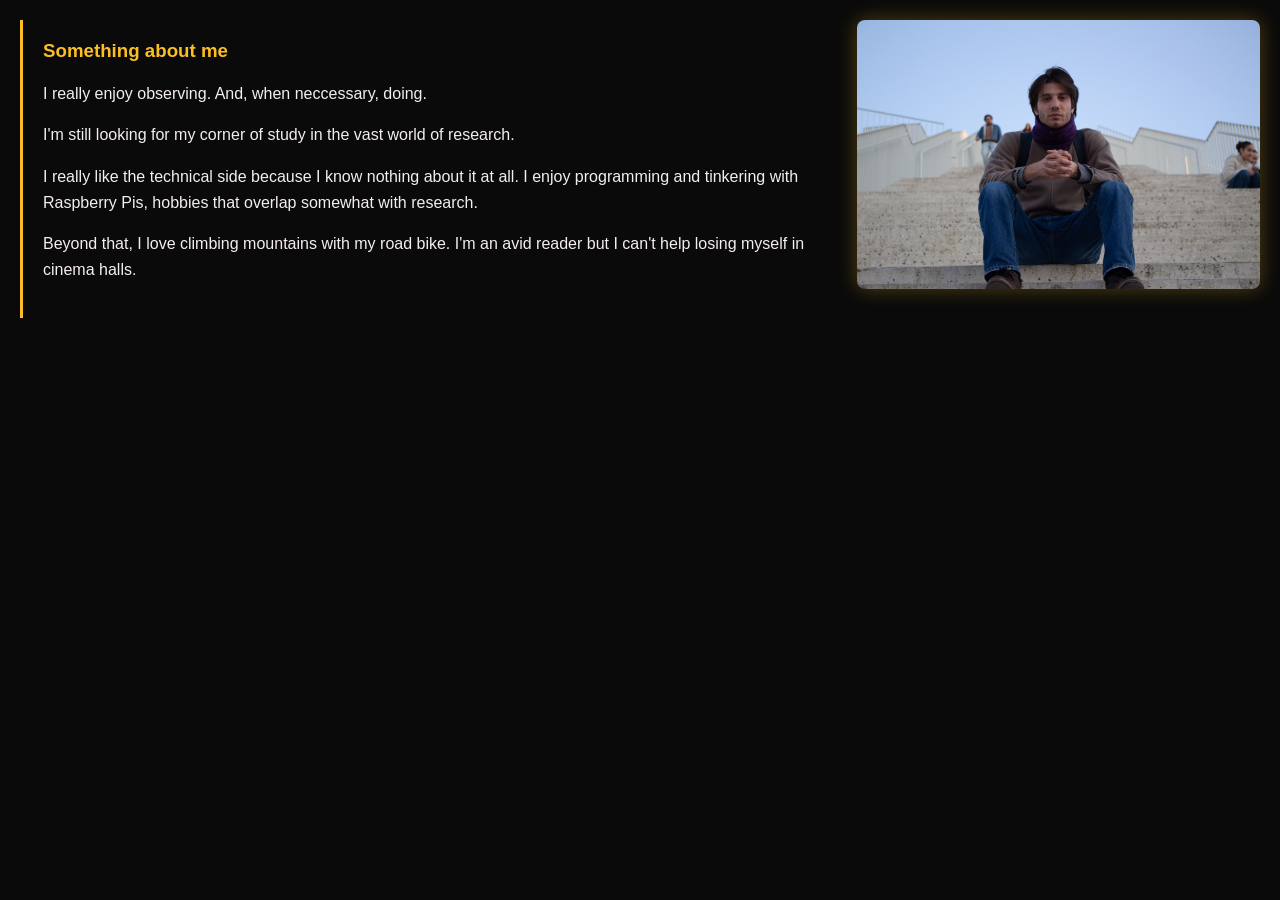
<file: about.html>
<!DOCTYPE html>
<html lang="en">
<head>
    <meta charset="UTF-8">
    <meta name="viewport" content="width=device-width, initial-scale=1.0">
    <title>About Me</title>
    <style>
        body {
            font-family: 'Open Sans', sans-serif;
            background: #0a0a0a;
            color: #f5eeee;
            margin: 0;
            padding: 20px;
        }
        
        .container {
            display: grid;
            grid-template-columns: 2fr 1fr;
            gap: 30px;
            max-width: 1400px;
            margin: 0 auto;
        }
        
        .content-column {
            display: flex;
            flex-direction: column;
            gap: 50px;
        }
       
        .section {
            padding: 20px;
            border-left: 3px solid #fbbf24;
        }
       
        .section h3 {
            color: #fbbf24;
            margin-top: 0;
        }
        
        .section p {
            line-height: 1.6;
        }
       
        .figure-container {
            position: sticky;
            top: 20px;
            display: flex;
            align-items: flex-start;
            justify-content: center;
            height: fit-content;
        }
       
        .figure-container img {
            max-width: 100%;
            height: auto;
            border-radius: 8px;
            box-shadow: 0 0 20px rgba(251, 191, 36, 0.3);
        }
        
        @media (max-width: 768px) {
            .container {
                grid-template-columns: 1fr;
            }
            
            .figure-container {
                position: static;
                margin-top: 30px;
            }
        }
    </style>
</head>
<body>
    <div class="container">
        <div class="content-column">
            <div class="section">
                <h3>Something about me</h3>
                <p>
                    I really enjoy observing. And, when neccessary, doing. 
                </p>
                <p>
                    I'm still looking for my corner of study in the vast world of research.
                </p>
                <p>
                    I really like the technical side because I know nothing about it at all. I enjoy programming and tinkering with Raspberry Pis, hobbies that overlap somewhat with research.
                </p>
                <p>
                    Beyond that, I love climbing mountains with my road bike. I'm an avid reader but I can't help losing myself in cinema halls.
                </p>
            </div>
            
            
        </div>
        
        <div class="figure-container">
            <img src="assets/img/IMG_7451.jpg" alt="Profile illustration">
        </div>
    </div>
</body>
</html>
</file>
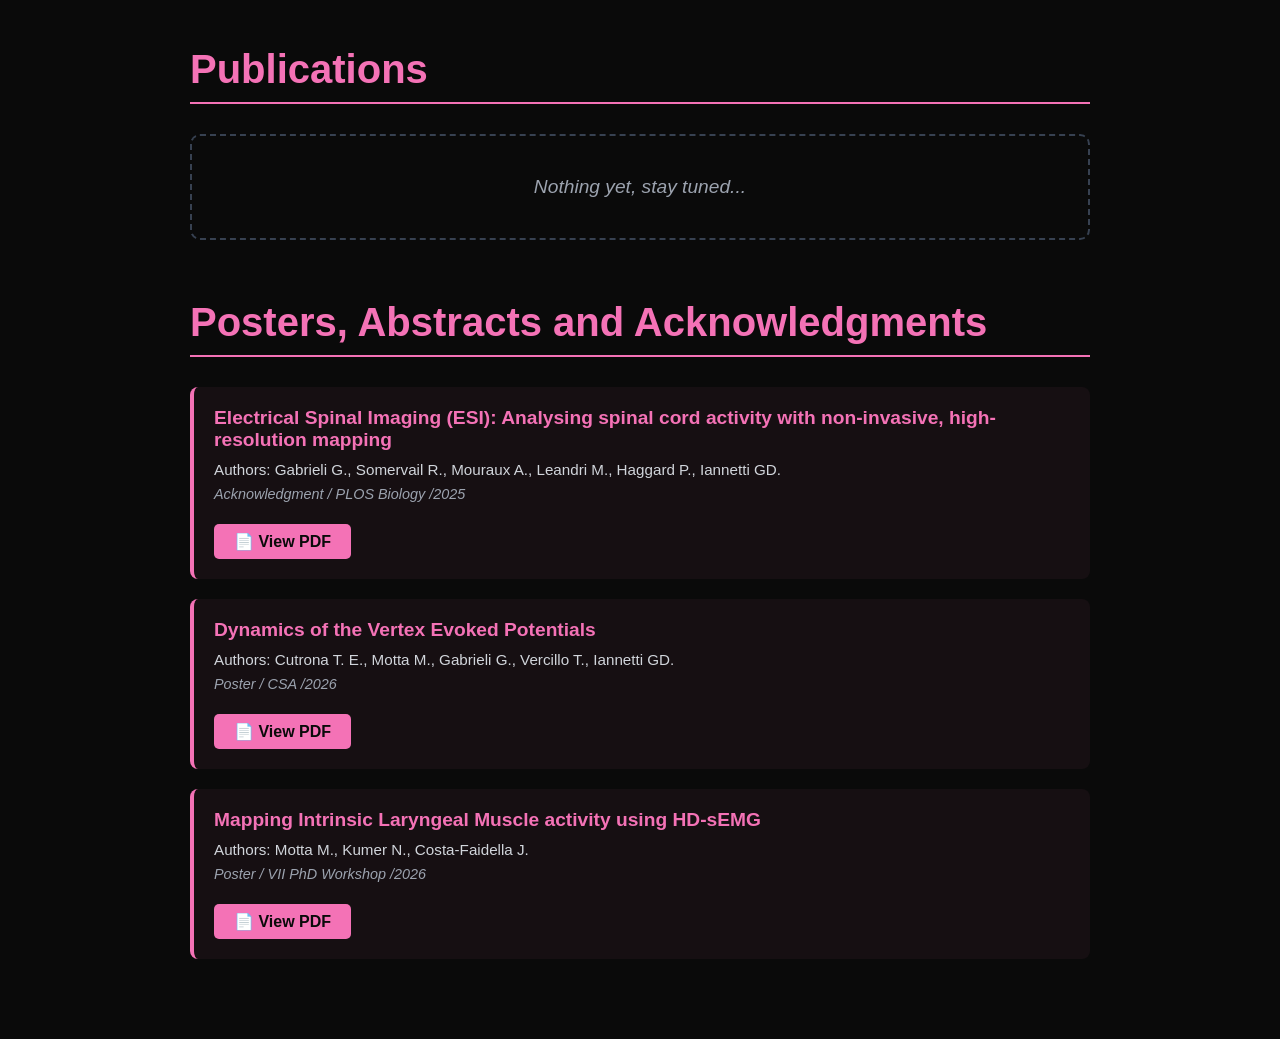
<file: publications.html>
<!DOCTYPE html>
<html lang="en">
<head>
    <meta charset="UTF-8">
    <meta name="viewport" content="width=device-width, initial-scale=1.0">

    <style>
        body {
            font-family: 'Open Sans', sans-serif;
            background: #0a0a0a;
            color: #f5eeee;
            margin: 0;
            padding: 20px;
            min-height: 100vh;
            overflow-x: hidden;
        }

        .container {
            max-width: 900px;
            margin: 0 auto;
            position: relative;
            z-index: 10;
        }

        .section {
            margin-bottom: 60px;
            opacity: 0;
            animation: fadeIn 1s ease forwards;
        }

        .section:nth-child(1) { animation-delay: 0.2s; }
        .section:nth-child(2) { animation-delay: 0.4s; }

        .title {
            font-size: 2.5rem;
            font-weight: 700;
            color: #f472b6;
            margin-bottom: 30px;
            border-bottom: 2px solid #f472b6;
            padding-bottom: 10px;
        }

        .subtitle {
            font-size: 1.8rem;
            font-weight: 600;
            color: #fbbf24;
            margin-bottom: 25px;
            margin-top: 40px;
        }

        .empty-message {
            font-size: 1.2rem;
            color: #9ca3af;
            font-style: italic;
            text-align: center;
            padding: 40px 20px;
            border: 2px dashed #374151;
            border-radius: 10px;
            margin: 20px 0;
        }

        .item {
            background: rgba(244, 114, 182, 0.05);
            border-left: 4px solid #f472b6;
            padding: 20px;
            margin-bottom: 20px;
            border-radius: 8px;
            transition: all 0.3s ease;
        }

        .item:hover {
            background: rgba(244, 114, 182, 0.1);
            transform: translateX(5px);
        }

        .item-title {
            font-size: 1.2rem;
            font-weight: 600;
            color: #f472b6;
            margin-bottom: 10px;
        }

        .item-authors {
            font-size: 0.95rem;
            color: #d1d5db;
            margin-bottom: 8px;
        }

        .item-details {
            font-size: 0.9rem;
            color: #9ca3af;
            margin-bottom: 12px;
            font-style: italic;
        }

        .pdf-link {
            display: inline-block;
            padding: 8px 20px;
            background: #f472b6;
            color: #0a0a0a;
            text-decoration: none;
            border-radius: 5px;
            font-weight: 600;
            transition: all 0.3s ease;
            margin-top: 10px;
        }

        .pdf-link:hover {
            background: #ec4899;
            transform: scale(1.05);
            box-shadow: 0 0 15px rgba(244, 114, 182, 0.5);
        }

        .particles {
            position: fixed;
            top: 0;
            left: 0;
            width: 100%;
            height: 100%;
            pointer-events: none;
            z-index: 1;
        }

        .particle {
            position: absolute;
            width: 3px;
            height: 3px;
            background: #f472b6;
            border-radius: 50%;
            opacity: 0;
            animation: float 6s ease-in-out infinite;
        }

        .particle:nth-child(1) { left: 10%; animation-delay: 0s; animation-duration: 8s; }
        .particle:nth-child(2) { left: 20%; animation-delay: 1s; animation-duration: 7s; }
        .particle:nth-child(3) { left: 30%; animation-delay: 2s; animation-duration: 9s; }
        .particle:nth-child(4) { left: 40%; animation-delay: 0.5s; animation-duration: 6s; }
        .particle:nth-child(5) { left: 50%; animation-delay: 1.5s; animation-duration: 8s; }
        .particle:nth-child(6) { left: 60%; animation-delay: 2.5s; animation-duration: 7s; }
        .particle:nth-child(7) { left: 70%; animation-delay: 3s; animation-duration: 9s; }
        .particle:nth-child(8) { left: 80%; animation-delay: 0.8s; animation-duration: 6s; }
        .particle:nth-child(9) { left: 90%; animation-delay: 1.8s; animation-duration: 8s; }
        .particle:nth-child(10) { left: 15%; animation-delay: 2.8s; animation-duration: 7s; }

        @keyframes fadeIn {
            from {
                opacity: 0;
                transform: translateY(20px);
            }
            to {
                opacity: 1;
                transform: translateY(0);
            }
        }

        @keyframes float {
            0% {
                transform: translateY(100vh) scale(0);
                opacity: 0;
            }
            10% {
                opacity: 0.5;
            }
            90% {
                opacity: 0.5;
            }
            100% {
                transform: translateY(-100vh) scale(1);
                opacity: 0;
            }
        }

        @media (max-width: 768px) {
            .title {
                font-size: 2rem;
            }
            .subtitle {
                font-size: 1.5rem;
            }
            .item-title {
                font-size: 1.1rem;
            }
        }
    </style>
</head>
<body>
    <div class="particles">
        <div class="particle"></div>
        <div class="particle"></div>
        <div class="particle"></div>
        <div class="particle"></div>
        <div class="particle"></div>
        <div class="particle"></div>
        <div class="particle"></div>
        <div class="particle"></div>
        <div class="particle"></div>
        <div class="particle"></div>
    </div>

    <div class="container">
        <!-- Publications Section -->
        <div class="section">
            <h1 class="title">Publications</h1>
            <div class="empty-message">
                Nothing yet, stay tuned...
            </div>
        </div>

        <!-- Posters, Abstracts and Acknowledgments Section -->
        <div class="section">
            <h1 class="title">Posters, Abstracts and Acknowledgments</h1>

            <!-- Esempio di item - duplica questo blocco per aggiungere più citazioni -->
            <div class="item">
                <div class="item-title">Electrical Spinal Imaging (ESI): Analysing spinal cord activity with non-invasive, high-resolution mapping</div>
                <div class="item-authors">Authors: Gabrieli G., Somervail R., Mouraux A., Leandri M., Haggard P., Iannetti GD.</div>
                <div class="item-details">Acknowledgment / PLOS Biology /2025</div>
                <a href="pdf/ESI.pdf" class="pdf-link" target="_blank">📄 View PDF</a>
            </div>

            <div class="item">
                <div class="item-title">Dynamics of the Vertex Evoked Potentials</div>
                <div class="item-authors">Authors: Cutrona T. E., Motta M., Gabrieli G., Vercillo T., Iannetti GD.</div>
                <div class="item-details">Poster / CSA /2026</div>
                <a href="pdf/poster.pdf" class="pdf-link" target="_blank">📄 View PDF</a>
            </div>

            <div class="item">
                <div class="item-title">Mapping Intrinsic Laryngeal Muscle activity using HD-sEMG </div>
                <div class="item-authors">Authors: Motta M., Kumer N., Costa-Faidella J.</div>
                <div class="item-details">Poster / VII PhD Workshop /2026</div>
                <a href="pdf/poster_2.pdf" class="pdf-link" target="_blank">📄 View PDF</a>
            </div>

            <!-- Aggiungi più item qui copiando il blocco sopra -->
            <!-- 
            <div class="item">
                <div class="item-title">Altro Poster</div>
                <div class="item-authors">Autori: ...</div>
                <div class="item-details">Dettagli...</div>
                <a href="pdf/altro.pdf" class="pdf-link" target="_blank">📄 View PDF</a>
            </div>
            -->

        </div>
    </div>
</body>
</html>
</file>
